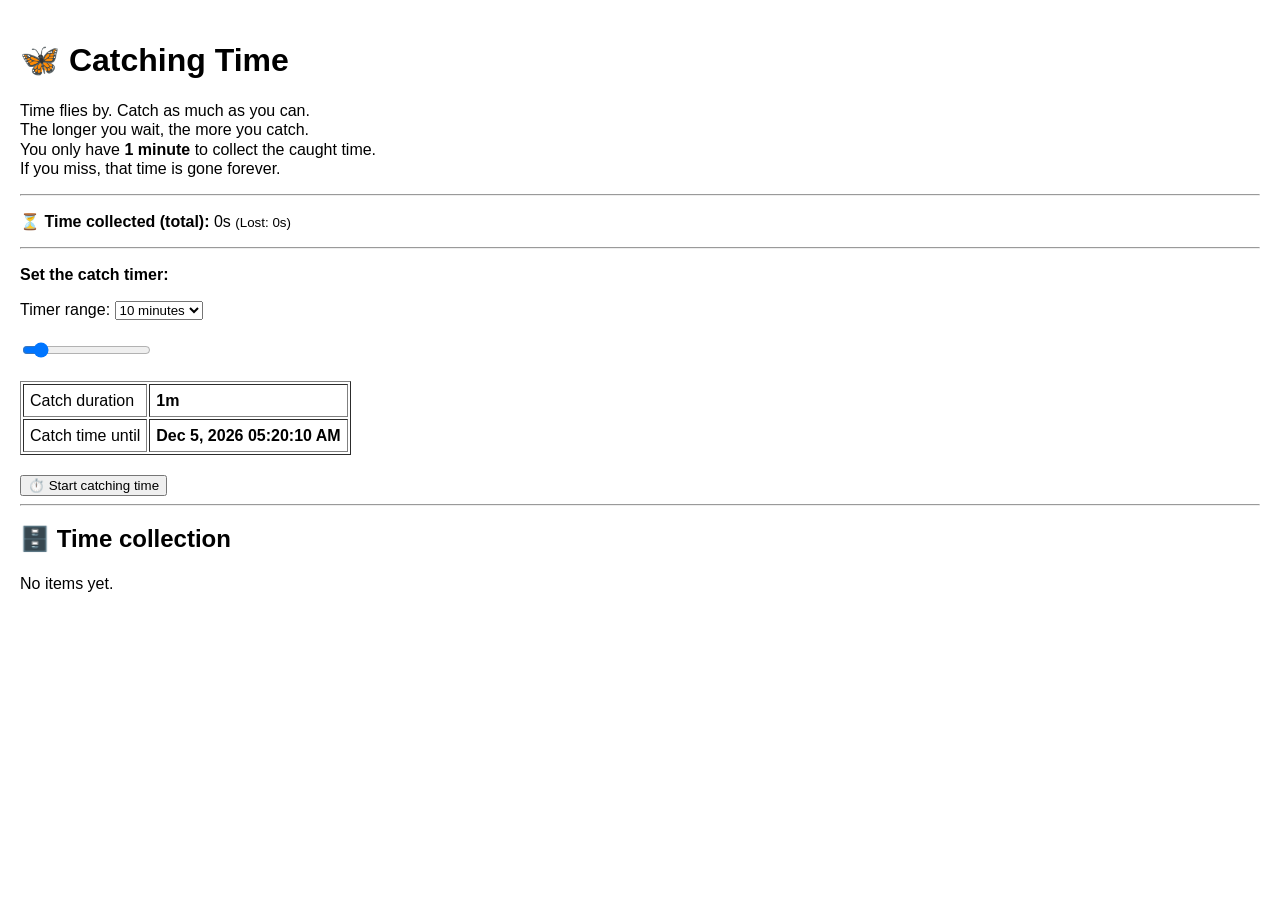
<file: index.html>
<!DOCTYPE html>
<html>
<head>
  <meta name="viewport" content="width=device-width, initial-scale=1.0">
  <link rel="stylesheet" href="style.css">
</head>
<body>

<h1>🦋 Catching Time</h1>
<p>Time flies by. Catch as much as you can.<br/>
  The longer you wait, the more you catch.<br/>
  You only have <b>1 minute</b> to collect the caught time.<br/>
  If you miss, that time is gone forever.<br/>
<hr>

<p><b>⏳ Time collected (total):</b> <span id="caught-total">0s</span> <small>(Lost: <span id="lost-total">0s</span>)</small></p>

<hr>

<div id="catch-section">
  <p><b>Set the catch timer:</b></p>

  <label>Timer range:</label>
  <select id="range-select">
    <option value="600">10 minutes</option>
    <option value="3600">1 hour</option>
    <option value="21600">6 hours</option>
    <option value="43200">12 hours</option>
    <option value="86400">24 hours</option>
    <option value="604800">1 week</option>
    <option value="2592000">1 month</option>
    <option value="31536000">1 year</option>
    <option value="157680000">5 years</option>
    <option value="315360000">10 years</option>
  </select>

  <br><br>
  <input type="range" id="duration" min="1" max="600" step="1" value="60">
  <br><br>

  <table border="1" cellpadding="6">
    <tr>
      <td>Catch duration</td>
      <td><b><span id="lbl-duration">--</span></b></td>
    </tr>
    <tr>
      <td>Catch time until</td>
      <td><b><span id="lbl-endtime">--</span></b></td>
    </tr>
  </table>

  <br>
  <button id="start-catch-btn">⏱️ Start catching time</button>
</div>

<div id="catching-section" style="display:none">
  <p><b>⏱️ Catching time...</b></p>
  <p>Catch ends in: <b><span id="timer">--</span></b> (at <b><span id="open-time">--</span></b>)</p>
  <p>Time to catch: <b><span id="expected-time">--</span></b></p>
  <progress id="progress" value="0" max="100"></progress>
  <br><br>
  <button id="cancel-catch-btn">❌ Stop catching (lose already caught time)</button>
</div>

<div id="collect-section" style="display:none">
  <p>🧫 Collect the caught time!</p>
  <p>Caught time: <b><span id="captured-time">--</span></b></p>
  <p>⚠️ You have one minute — collect in: <b><span id="collect-timer">--</span></b></p>
  <progress id="collect-progress" value="60" max="60"></progress>
  <br><br>
  <button id="collect-btn">🫳 Collect time!</button>
</div>

<div id="name-section" style="display:none">
  <p>✅ Time collected!</p>
  <p>Caught time: <b><span id="name-caught-time">--</span></b></p>
  <p>Give this catch a name:</p>
  <input type="text" id="catch-name-input">
  <br><br>
  <button id="submit-name-btn">📦 Add to collection</button>
</div>

<div id="lost-section" style="display:none">
  <p>💨 The catch is lost.</p>
  <p><b>Time lost:</b> <span id="lost-time">--</span></p>
  <button id="reset-btn">🔄 Proceed</button>
</div>

<hr>
<div id="history-section">
  <h2>🗄️ Time collection</h2>
  <div id="history-list">
    <p>No items yet.</p>
  </div>
</div>

<script src="script.js"></script>

</body>
</html>
</file>
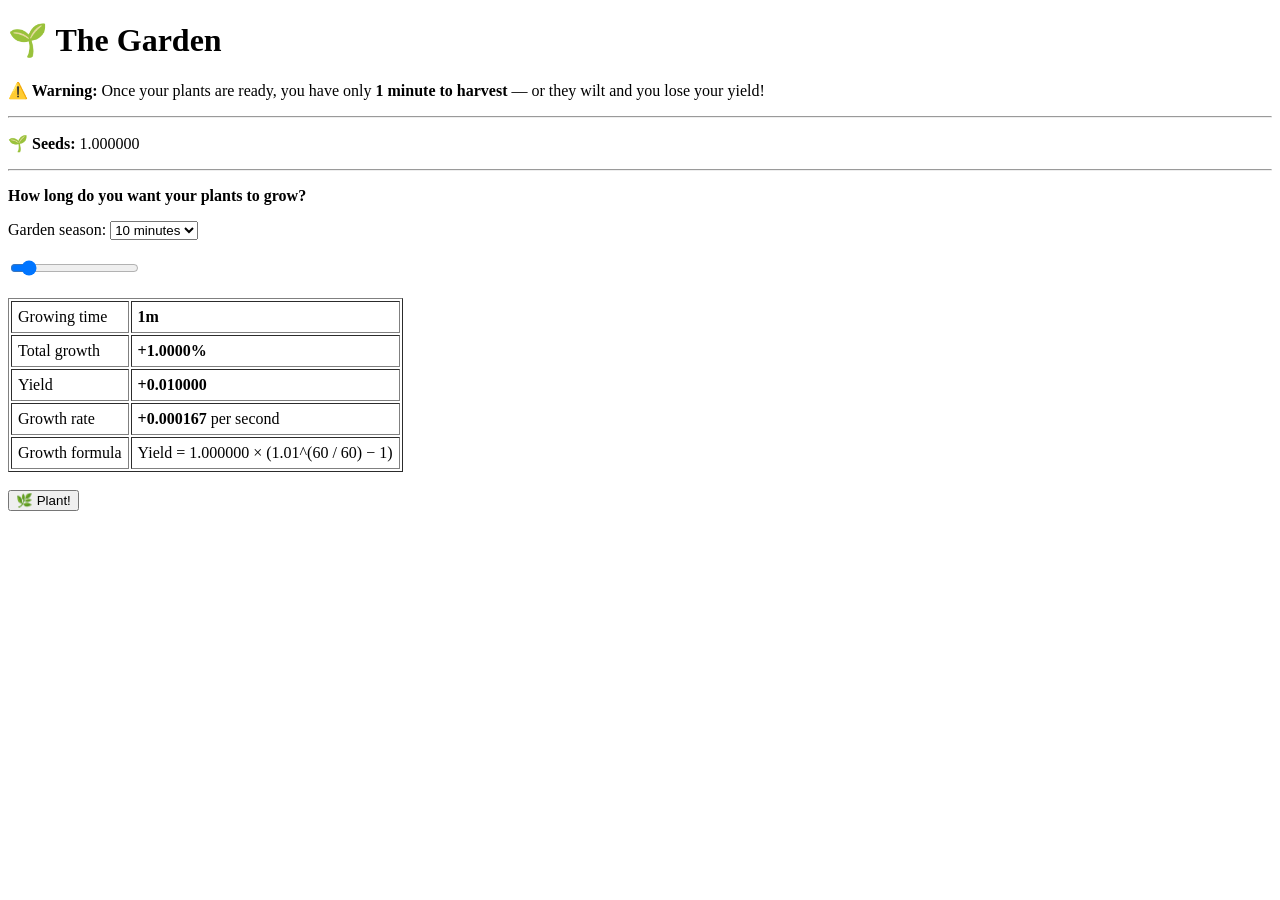
<file: journal/claude_260512/gardening_game.html>
<!DOCTYPE html>
<html>
<body>

<h1>🌱 The Garden</h1>
<p><b>⚠️ Warning:</b> Once your plants are ready, you have only <b>1 minute to harvest</b> — or they wilt and you lose your yield!</p>
<hr>

<p><b>🌱 Seeds:</b> <span id="money">1.0000</span></p>

<hr>

<div id="invest-section">
  <p><b>How long do you want your plants to grow?</b></p>

  <label>Garden season:</label>
  <select id="range-select" onchange="updateRange()">
    <option value="600">10 minutes</option>
    <option value="3600">1 hour</option>
    <option value="43200">12 hours</option>
    <option value="86400">24 hours</option>
    <option value="604800">1 week</option>
    <option value="2592000">1 month</option>
    <option value="31536000">1 year</option>
    <option value="157680000">5 years</option>
    <option value="315360000">10 years</option>
  </select>

  <br><br>
  <input type="range" id="duration" min="1" max="600" step="1" value="60" oninput="updateSliderLabel()">
  <br><br>

  <table border="1" cellpadding="6">
    <tr>
      <td>Growing time</td>
      <td><b><span id="lbl-duration">--</span></b></td>
    </tr>
    <tr>
      <td>Total growth</td>
      <td><b>+<span id="lbl-pct">--</span>%</b></td>
    </tr>
    <tr>
      <td>Yield</td>
      <td><b>+<span id="lbl-profit">--</span></b></td>
    </tr>
    <tr>
      <td>Growth rate</td>
      <td><b>+<span id="lbl-persec">--</span></b> per second</td>
    </tr>
    <tr>
      <td>Growth formula</td>
      <td>Yield = <span id="lbl-principal">--</span> × (1.01^(<span id="lbl-t">--</span> / 60) − 1)</td>
    </tr>
  </table>

  <br>
  <button onclick="invest()">🌿 Plant!</button>
</div>

<div id="investing-section" style="display:none">
  <p><b>🌿 Your garden is growing...</b></p>
  <p>Time until harvest: <b><span id="timer">--</span></b></p>
  <p>Expected yield: <b>+<span id="expected-profit">--</span></b></p>
  <progress id="progress" value="0" max="100"></progress>
</div>

<div id="collect-section" style="display:none">
  <p>🌻 Your plants are ready to harvest!</p>
  <p>Yield: <b>+<span id="earned-profit">--</span></b> | New seed count: <b><span id="new-balance">--</span></b></p>
  <p>⚠️ Harvest within: <b><span id="collect-timer">--</span></b> or your plants will wilt!</p>
  <progress id="collect-progress" value="60" max="60"></progress>
  <br><br>
  <button onclick="collect()">🌾 Harvest!</button>
</div>

<div id="lost-section" style="display:none">
  <p>🍂 Your harvest wilted before you could pick it. Only your original seeds remain: <b><span id="kept-balance">--</span></b>.</p>
  <button onclick="reset()">🌱 Plant again</button>
</div>

<script>
  let money = 1;
  let investedAmount = 0;
  let lastSeconds = 60;
  let timerInterval = null;
  let collectInterval = null;

  const TIERS = [
    { threshold: 1e63,  name: "Vigintillion" },
    { threshold: 1e60,  name: "Novemdecillion" },
    { threshold: 1e57,  name: "Octodecillion" },
    { threshold: 1e54,  name: "Septendecillion" },
    { threshold: 1e51,  name: "Sexdecillion" },
    { threshold: 1e48,  name: "Quindecillion" },
    { threshold: 1e45,  name: "Quattuordecillion" },
    { threshold: 1e42,  name: "Tredecillion" },
    { threshold: 1e39,  name: "Duodecillion" },
    { threshold: 1e36,  name: "Undecillion" },
    { threshold: 1e33,  name: "Decillion" },
    { threshold: 1e30,  name: "Nonillion" },
    { threshold: 1e27,  name: "Octillion" },
    { threshold: 1e24,  name: "Septillion" },
    { threshold: 1e21,  name: "Sextillion" },
    { threshold: 1e18,  name: "Quintillion" },
    { threshold: 1e15,  name: "Quadrillion" },
    { threshold: 1e12,  name: "Trillion" },
    { threshold: 1e9,   name: "Billion" },
    { threshold: 1e6,   name: "Million" },
    { threshold: 1e3,   name: "Thousand" },
  ];

  function formatNum(n) {
    if (n === null || n === undefined || isNaN(n)) return "--";
    for (const tier of TIERS) {
      if (Math.abs(n) >= tier.threshold) {
        return (n / tier.threshold).toFixed(4) + " " + tier.name;
      }
    }
    return n.toFixed(6);
  }

  function updateRange() {
    const maxSec = parseInt(document.getElementById("range-select").value);
    const slider = document.getElementById("duration");
    slider.max = maxSec;
    slider.step = Math.max(1, Math.floor(maxSec / 1000));
    slider.value = Math.floor(maxSec / 2);
    updateSliderLabel();
  }

  function updateSliderLabel() {
    const seconds = parseInt(document.getElementById("duration").value);
    const principal = money;
    const multiplier = Math.pow(1.01, seconds / 60);
    const growthFactor = multiplier - 1;
    const profit = principal * growthFactor;
    const profitPerSecond = profit / seconds;

    document.getElementById("lbl-duration").textContent = formatDuration(seconds);
    document.getElementById("lbl-pct").textContent = (growthFactor * 100).toFixed(4);
    document.getElementById("lbl-profit").textContent = formatNum(profit);
    document.getElementById("lbl-persec").textContent = formatNum(profitPerSecond);
    document.getElementById("lbl-principal").textContent = formatNum(principal);
    document.getElementById("lbl-t").textContent = seconds;
    document.getElementById("money").textContent = formatNum(money);
  }

  function invest() {
    lastSeconds = parseInt(document.getElementById("duration").value);
    const seconds = lastSeconds;
    const currentMoney = money;
    investedAmount = currentMoney;
    const multiplier = Math.pow(1.01, seconds / 60);
    const profit = currentMoney * (multiplier - 1);
    const newBal = currentMoney * multiplier;

    document.getElementById("invest-section").style.display = "none";
    document.getElementById("investing-section").style.display = "block";
    document.getElementById("expected-profit").textContent = formatNum(profit);

    let elapsed = 0;
    document.getElementById("timer").textContent = formatDuration(seconds);
    document.getElementById("progress").max = seconds;
    document.getElementById("progress").value = 0;

    timerInterval = setInterval(function() {
      elapsed++;
      const remaining = seconds - elapsed;
      document.getElementById("timer").textContent = formatDuration(remaining);
      document.getElementById("progress").value = elapsed;

      if (elapsed >= seconds) {
        clearInterval(timerInterval);
        document.getElementById("investing-section").style.display = "none";
        document.getElementById("collect-section").style.display = "block";
        document.getElementById("earned-profit").textContent = formatNum(profit);
        document.getElementById("new-balance").textContent = formatNum(newBal);
        startCollectCountdown(newBal);
      }
    }, 1000);
  }

  function startCollectCountdown(newBalance) {
    let remaining = 60;
    document.getElementById("collect-timer").textContent = remaining + "s";
    document.getElementById("collect-progress").value = remaining;

    collectInterval = setInterval(function() {
      remaining--;
      document.getElementById("collect-timer").textContent = remaining + "s";
      document.getElementById("collect-progress").value = remaining;

      if (remaining <= 0) {
        clearInterval(collectInterval);
        money = investedAmount;
        document.getElementById("money").textContent = formatNum(money);
        document.getElementById("kept-balance").textContent = formatNum(money);
        document.getElementById("collect-section").style.display = "none";
        document.getElementById("lost-section").style.display = "block";
      }
    }, 1000);
  }

  function collect() {
    clearInterval(collectInterval);
    money = investedAmount * Math.pow(1.01, lastSeconds / 60);
    document.getElementById("money").textContent = formatNum(money);
    document.getElementById("collect-section").style.display = "none";
    document.getElementById("invest-section").style.display = "block";
    updateSliderLabel();
  }

  function reset() {
    document.getElementById("lost-section").style.display = "none";
    document.getElementById("invest-section").style.display = "block";
    updateSliderLabel();
  }

  function formatDuration(totalSeconds) {
    if (totalSeconds < 60) return totalSeconds + "s";
    const years = Math.floor(totalSeconds / 31536000);
    const months = Math.floor((totalSeconds % 31536000) / 2592000);
    const weeks = Math.floor((totalSeconds % 2592000) / 604800);
    const days = Math.floor((totalSeconds % 604800) / 86400);
    const hours = Math.floor((totalSeconds % 86400) / 3600);
    const minutes = Math.floor((totalSeconds % 3600) / 60);
    const seconds = totalSeconds % 60;

    let parts = [];
    if (years > 0) parts.push(years + "y");
    if (months > 0) parts.push(months + "mo");
    if (weeks > 0) parts.push(weeks + "w");
    if (days > 0) parts.push(days + "d");
    if (hours > 0) parts.push(hours + "h");
    if (minutes > 0) parts.push(minutes + "m");
    if (seconds > 0 && years === 0 && months === 0) parts.push(seconds + "s");
    return parts.join(" ");
  }

  updateSliderLabel();
</script>

</body>
</html>
</file>
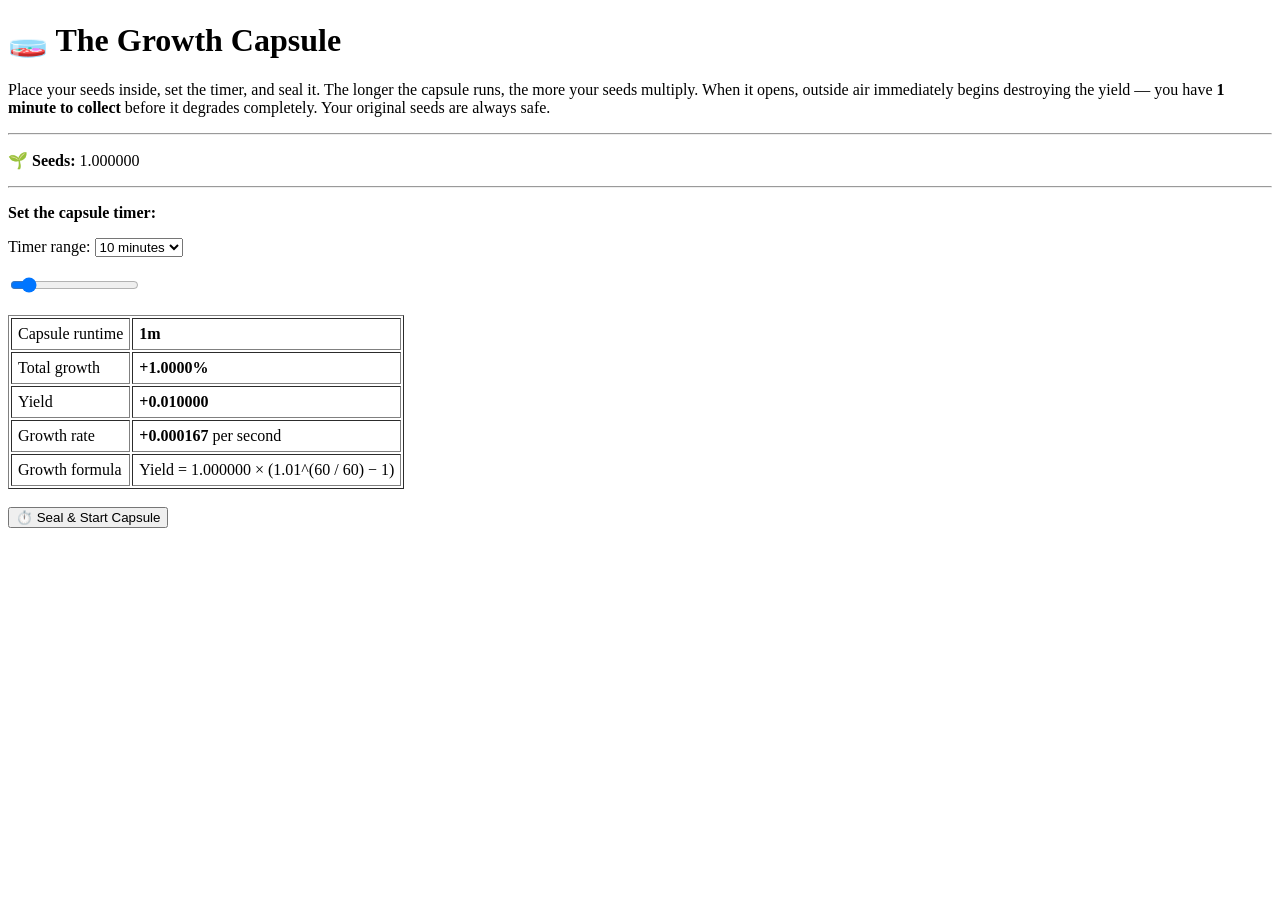
<file: journal/claude_260512/growth_capsule_game.html>
<!DOCTYPE html>
<html>
<body>

<h1>🧫 The Growth Capsule</h1>
<p>Place your seeds inside, set the timer, and seal it. The longer the capsule runs, the more your seeds multiply. When it opens, outside air immediately begins destroying the yield — you have <b>1 minute to collect</b> before it degrades completely. Your original seeds are always safe.</p>
<hr>

<p><b>🌱 Seeds:</b> <span id="money">1.0000</span></p>

<hr>

<div id="invest-section">
  <p><b>Set the capsule timer:</b></p>

  <label>Timer range:</label>
  <select id="range-select" onchange="updateRange()">
    <option value="600">10 minutes</option>
    <option value="3600">1 hour</option>
    <option value="43200">12 hours</option>
    <option value="86400">24 hours</option>
    <option value="604800">1 week</option>
    <option value="2592000">1 month</option>
    <option value="31536000">1 year</option>
    <option value="157680000">5 years</option>
    <option value="315360000">10 years</option>
  </select>

  <br><br>
  <input type="range" id="duration" min="1" max="600" step="1" value="60" oninput="updateSliderLabel()">
  <br><br>

  <table border="1" cellpadding="6">
    <tr>
      <td>Capsule runtime</td>
      <td><b><span id="lbl-duration">--</span></b></td>
    </tr>
    <tr>
      <td>Total growth</td>
      <td><b>+<span id="lbl-pct">--</span>%</b></td>
    </tr>
    <tr>
      <td>Yield</td>
      <td><b>+<span id="lbl-profit">--</span></b></td>
    </tr>
    <tr>
      <td>Growth rate</td>
      <td><b>+<span id="lbl-persec">--</span></b> per second</td>
    </tr>
    <tr>
      <td>Growth formula</td>
      <td>Yield = <span id="lbl-principal">--</span> × (1.01^(<span id="lbl-t">--</span> / 60) − 1)</td>
    </tr>
  </table>

  <br>
  <button onclick="invest()">⏱️ Seal & Start Capsule</button>
</div>

<div id="investing-section" style="display:none">
  <p><b>🫧 Growth Capsule is running...</b></p>
  <p>Capsule opens in: <b><span id="timer">--</span></b> (at <b><span id="open-time">--</span></b>)</p>
  <p>Expected yield: <b>+<span id="expected-profit">--</span></b></p>
  <progress id="progress" value="0" max="100"></progress>
</div>

<div id="collect-section" style="display:none">
  <p>🧫 The Growth Capsule has opened!</p>
  <p>Yield: <b>+<span id="earned-profit">--</span></b> | New seed count: <b><span id="new-balance">--</span></b></p>
  <p>⚠️ Outside air is degrading the yield — collect in: <b><span id="collect-timer">--</span></b></p>
  <progress id="collect-progress" value="60" max="60"></progress>
  <br><br>
  <button onclick="collect()">🫳 Collect yield!</button>
</div>

<div id="lost-section" style="display:none">
  <p>💨 The yield has degraded completely. Your original seeds are safe: <b><span id="kept-balance">--</span></b>.</p>
  <button onclick="reset()">🔄 Load capsule again</button>
</div>

<script>
  let money = 1;
  let investedAmount = 0;
  let lastSeconds = 60;
  let timerInterval = null;
  let collectInterval = null;

  const TIERS = [
    { threshold: 1e63,  name: "Vigintillion" },
    { threshold: 1e60,  name: "Novemdecillion" },
    { threshold: 1e57,  name: "Octodecillion" },
    { threshold: 1e54,  name: "Septendecillion" },
    { threshold: 1e51,  name: "Sexdecillion" },
    { threshold: 1e48,  name: "Quindecillion" },
    { threshold: 1e45,  name: "Quattuordecillion" },
    { threshold: 1e42,  name: "Tredecillion" },
    { threshold: 1e39,  name: "Duodecillion" },
    { threshold: 1e36,  name: "Undecillion" },
    { threshold: 1e33,  name: "Decillion" },
    { threshold: 1e30,  name: "Nonillion" },
    { threshold: 1e27,  name: "Octillion" },
    { threshold: 1e24,  name: "Septillion" },
    { threshold: 1e21,  name: "Sextillion" },
    { threshold: 1e18,  name: "Quintillion" },
    { threshold: 1e15,  name: "Quadrillion" },
    { threshold: 1e12,  name: "Trillion" },
    { threshold: 1e9,   name: "Billion" },
    { threshold: 1e6,   name: "Million" },
    { threshold: 1e3,   name: "Thousand" },
  ];

  function formatNum(n) {
    if (n === null || n === undefined || isNaN(n)) return "--";
    for (const tier of TIERS) {
      if (Math.abs(n) >= tier.threshold) {
        return (n / tier.threshold).toFixed(4) + " " + tier.name;
      }
    }
    return n.toFixed(6);
  }

  function formatClockTime(date) {
    const h = date.getHours().toString().padStart(2, "0");
    const m = date.getMinutes().toString().padStart(2, "0");
    const s = date.getSeconds().toString().padStart(2, "0");
    return h + ":" + m + ":" + s;
  }

  function updateRange() {
    const maxSec = parseInt(document.getElementById("range-select").value);
    const slider = document.getElementById("duration");
    slider.max = maxSec;
    slider.step = Math.max(1, Math.floor(maxSec / 1000));
    slider.value = Math.floor(maxSec / 2);
    updateSliderLabel();
  }

  function updateSliderLabel() {
    const seconds = parseInt(document.getElementById("duration").value);
    const principal = money;
    const multiplier = Math.pow(1.01, seconds / 60);
    const growthFactor = multiplier - 1;
    const profit = principal * growthFactor;
    const profitPerSecond = profit / seconds;

    document.getElementById("lbl-duration").textContent = formatDuration(seconds);
    document.getElementById("lbl-pct").textContent = (growthFactor * 100).toFixed(4);
    document.getElementById("lbl-profit").textContent = formatNum(profit);
    document.getElementById("lbl-persec").textContent = formatNum(profitPerSecond);
    document.getElementById("lbl-principal").textContent = formatNum(principal);
    document.getElementById("lbl-t").textContent = seconds;
    document.getElementById("money").textContent = formatNum(money);
  }

  function invest() {
    lastSeconds = parseInt(document.getElementById("duration").value);
    const seconds = lastSeconds;
    const currentMoney = money;
    investedAmount = currentMoney;
    const multiplier = Math.pow(1.01, seconds / 60);
    const profit = currentMoney * (multiplier - 1);
    const newBal = currentMoney * multiplier;

    const openTime = new Date(Date.now() + seconds * 1000);
    document.getElementById("open-time").textContent = formatClockTime(openTime);

    document.getElementById("invest-section").style.display = "none";
    document.getElementById("investing-section").style.display = "block";
    document.getElementById("expected-profit").textContent = formatNum(profit);

    let elapsed = 0;
    document.getElementById("timer").textContent = formatDuration(seconds);
    document.getElementById("progress").max = seconds;
    document.getElementById("progress").value = 0;

    timerInterval = setInterval(function() {
      elapsed++;
      const remaining = seconds - elapsed;
      document.getElementById("timer").textContent = formatDuration(remaining);
      document.getElementById("progress").value = elapsed;

      if (elapsed >= seconds) {
        clearInterval(timerInterval);
        document.getElementById("investing-section").style.display = "none";
        document.getElementById("collect-section").style.display = "block";
        document.getElementById("earned-profit").textContent = formatNum(profit);
        document.getElementById("new-balance").textContent = formatNum(newBal);
        startCollectCountdown(newBal);
      }
    }, 1000);
  }

  function startCollectCountdown(newBalance) {
    let remaining = 60;
    document.getElementById("collect-timer").textContent = remaining + "s";
    document.getElementById("collect-progress").value = remaining;

    collectInterval = setInterval(function() {
      remaining--;
      document.getElementById("collect-timer").textContent = remaining + "s";
      document.getElementById("collect-progress").value = remaining;

      if (remaining <= 0) {
        clearInterval(collectInterval);
        money = investedAmount;
        document.getElementById("money").textContent = formatNum(money);
        document.getElementById("kept-balance").textContent = formatNum(money);
        document.getElementById("collect-section").style.display = "none";
        document.getElementById("lost-section").style.display = "block";
      }
    }, 1000);
  }

  function collect() {
    clearInterval(collectInterval);
    money = investedAmount * Math.pow(1.01, lastSeconds / 60);
    document.getElementById("money").textContent = formatNum(money);
    document.getElementById("collect-section").style.display = "none";
    document.getElementById("invest-section").style.display = "block";
    updateSliderLabel();
  }

  function reset() {
    document.getElementById("lost-section").style.display = "none";
    document.getElementById("invest-section").style.display = "block";
    updateSliderLabel();
  }

  function formatDuration(totalSeconds) {
    if (totalSeconds < 60) return totalSeconds + "s";
    const years = Math.floor(totalSeconds / 31536000);
    const months = Math.floor((totalSeconds % 31536000) / 2592000);
    const weeks = Math.floor((totalSeconds % 2592000) / 604800);
    const days = Math.floor((totalSeconds % 604800) / 86400);
    const hours = Math.floor((totalSeconds % 86400) / 3600);
    const minutes = Math.floor((totalSeconds % 3600) / 60);
    const seconds = totalSeconds % 60;

    let parts = [];
    if (years > 0) parts.push(years + "y");
    if (months > 0) parts.push(months + "mo");
    if (weeks > 0) parts.push(weeks + "w");
    if (days > 0) parts.push(days + "d");
    if (hours > 0) parts.push(hours + "h");
    if (minutes > 0) parts.push(minutes + "m");
    if (seconds > 0 && years === 0 && months === 0) parts.push(seconds + "s");
    return parts.join(" ");
  }

  updateSliderLabel();
</script>

</body>
</html>
</file>
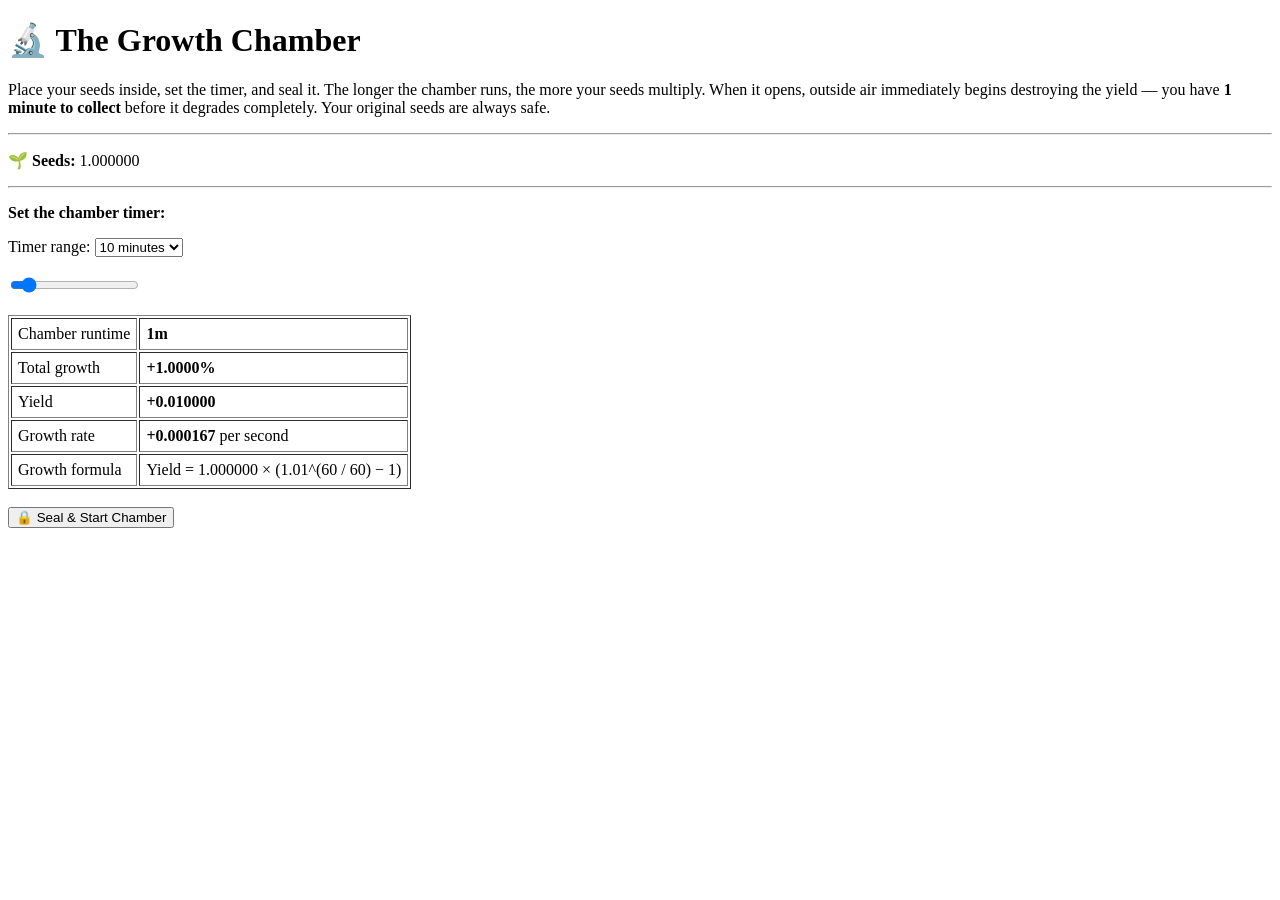
<file: journal/claude_260512/growth_chamber_game.html>
<!DOCTYPE html>
<html>
<body>

<h1>🔬 The Growth Chamber</h1>
<p>Place your seeds inside, set the timer, and seal it. The longer the chamber runs, the more your seeds multiply. When it opens, outside air immediately begins destroying the yield — you have <b>1 minute to collect</b> before it degrades completely. Your original seeds are always safe.</p>
<hr>

<p><b>🌱 Seeds:</b> <span id="money">1.0000</span></p>

<hr>

<div id="invest-section">
  <p><b>Set the chamber timer:</b></p>

  <label>Timer range:</label>
  <select id="range-select" onchange="updateRange()">
    <option value="600">10 minutes</option>
    <option value="3600">1 hour</option>
    <option value="43200">12 hours</option>
    <option value="86400">24 hours</option>
    <option value="604800">1 week</option>
    <option value="2592000">1 month</option>
    <option value="31536000">1 year</option>
    <option value="157680000">5 years</option>
    <option value="315360000">10 years</option>
  </select>

  <br><br>
  <input type="range" id="duration" min="1" max="600" step="1" value="60" oninput="updateSliderLabel()">
  <br><br>

  <table border="1" cellpadding="6">
    <tr>
      <td>Chamber runtime</td>
      <td><b><span id="lbl-duration">--</span></b></td>
    </tr>
    <tr>
      <td>Total growth</td>
      <td><b>+<span id="lbl-pct">--</span>%</b></td>
    </tr>
    <tr>
      <td>Yield</td>
      <td><b>+<span id="lbl-profit">--</span></b></td>
    </tr>
    <tr>
      <td>Growth rate</td>
      <td><b>+<span id="lbl-persec">--</span></b> per second</td>
    </tr>
    <tr>
      <td>Growth formula</td>
      <td>Yield = <span id="lbl-principal">--</span> × (1.01^(<span id="lbl-t">--</span> / 60) − 1)</td>
    </tr>
  </table>

  <br>
  <button onclick="invest()">🔒 Seal & Start Chamber</button>
</div>

<div id="investing-section" style="display:none">
  <p><b>⚗️ Growth Chamber is running...</b></p>
  <p>Chamber opens in: <b><span id="timer">--</span></b></p>
  <p>Expected yield: <b>+<span id="expected-profit">--</span></b></p>
  <progress id="progress" value="0" max="100"></progress>
</div>

<div id="collect-section" style="display:none">
  <p>🔓 The Growth Chamber has opened!</p>
  <p>Yield: <b>+<span id="earned-profit">--</span></b> | New seed count: <b><span id="new-balance">--</span></b></p>
  <p>⚠️ Outside air is degrading the yield — collect in: <b><span id="collect-timer">--</span></b></p>
  <progress id="collect-progress" value="60" max="60"></progress>
  <br><br>
  <button onclick="collect()">🌱 Collect yield!</button>
</div>

<div id="lost-section" style="display:none">
  <p>💨 The yield has degraded completely. Your original seeds are safe: <b><span id="kept-balance">--</span></b>.</p>
  <button onclick="reset()">🔒 Load chamber again</button>
</div>

<script>
  let money = 1;
  let investedAmount = 0;
  let lastSeconds = 60;
  let timerInterval = null;
  let collectInterval = null;

  const TIERS = [
    { threshold: 1e63,  name: "Vigintillion" },
    { threshold: 1e60,  name: "Novemdecillion" },
    { threshold: 1e57,  name: "Octodecillion" },
    { threshold: 1e54,  name: "Septendecillion" },
    { threshold: 1e51,  name: "Sexdecillion" },
    { threshold: 1e48,  name: "Quindecillion" },
    { threshold: 1e45,  name: "Quattuordecillion" },
    { threshold: 1e42,  name: "Tredecillion" },
    { threshold: 1e39,  name: "Duodecillion" },
    { threshold: 1e36,  name: "Undecillion" },
    { threshold: 1e33,  name: "Decillion" },
    { threshold: 1e30,  name: "Nonillion" },
    { threshold: 1e27,  name: "Octillion" },
    { threshold: 1e24,  name: "Septillion" },
    { threshold: 1e21,  name: "Sextillion" },
    { threshold: 1e18,  name: "Quintillion" },
    { threshold: 1e15,  name: "Quadrillion" },
    { threshold: 1e12,  name: "Trillion" },
    { threshold: 1e9,   name: "Billion" },
    { threshold: 1e6,   name: "Million" },
    { threshold: 1e3,   name: "Thousand" },
  ];

  function formatNum(n) {
    if (n === null || n === undefined || isNaN(n)) return "--";
    for (const tier of TIERS) {
      if (Math.abs(n) >= tier.threshold) {
        return (n / tier.threshold).toFixed(4) + " " + tier.name;
      }
    }
    return n.toFixed(6);
  }

  function updateRange() {
    const maxSec = parseInt(document.getElementById("range-select").value);
    const slider = document.getElementById("duration");
    slider.max = maxSec;
    slider.step = Math.max(1, Math.floor(maxSec / 1000));
    slider.value = Math.floor(maxSec / 2);
    updateSliderLabel();
  }

  function updateSliderLabel() {
    const seconds = parseInt(document.getElementById("duration").value);
    const principal = money;
    const multiplier = Math.pow(1.01, seconds / 60);
    const growthFactor = multiplier - 1;
    const profit = principal * growthFactor;
    const profitPerSecond = profit / seconds;

    document.getElementById("lbl-duration").textContent = formatDuration(seconds);
    document.getElementById("lbl-pct").textContent = (growthFactor * 100).toFixed(4);
    document.getElementById("lbl-profit").textContent = formatNum(profit);
    document.getElementById("lbl-persec").textContent = formatNum(profitPerSecond);
    document.getElementById("lbl-principal").textContent = formatNum(principal);
    document.getElementById("lbl-t").textContent = seconds;
    document.getElementById("money").textContent = formatNum(money);
  }

  function invest() {
    lastSeconds = parseInt(document.getElementById("duration").value);
    const seconds = lastSeconds;
    const currentMoney = money;
    investedAmount = currentMoney;
    const multiplier = Math.pow(1.01, seconds / 60);
    const profit = currentMoney * (multiplier - 1);
    const newBal = currentMoney * multiplier;

    document.getElementById("invest-section").style.display = "none";
    document.getElementById("investing-section").style.display = "block";
    document.getElementById("expected-profit").textContent = formatNum(profit);

    let elapsed = 0;
    document.getElementById("timer").textContent = formatDuration(seconds);
    document.getElementById("progress").max = seconds;
    document.getElementById("progress").value = 0;

    timerInterval = setInterval(function() {
      elapsed++;
      const remaining = seconds - elapsed;
      document.getElementById("timer").textContent = formatDuration(remaining);
      document.getElementById("progress").value = elapsed;

      if (elapsed >= seconds) {
        clearInterval(timerInterval);
        document.getElementById("investing-section").style.display = "none";
        document.getElementById("collect-section").style.display = "block";
        document.getElementById("earned-profit").textContent = formatNum(profit);
        document.getElementById("new-balance").textContent = formatNum(newBal);
        startCollectCountdown(newBal);
      }
    }, 1000);
  }

  function startCollectCountdown(newBalance) {
    let remaining = 60;
    document.getElementById("collect-timer").textContent = remaining + "s";
    document.getElementById("collect-progress").value = remaining;

    collectInterval = setInterval(function() {
      remaining--;
      document.getElementById("collect-timer").textContent = remaining + "s";
      document.getElementById("collect-progress").value = remaining;

      if (remaining <= 0) {
        clearInterval(collectInterval);
        money = investedAmount;
        document.getElementById("money").textContent = formatNum(money);
        document.getElementById("kept-balance").textContent = formatNum(money);
        document.getElementById("collect-section").style.display = "none";
        document.getElementById("lost-section").style.display = "block";
      }
    }, 1000);
  }

  function collect() {
    clearInterval(collectInterval);
    money = investedAmount * Math.pow(1.01, lastSeconds / 60);
    document.getElementById("money").textContent = formatNum(money);
    document.getElementById("collect-section").style.display = "none";
    document.getElementById("invest-section").style.display = "block";
    updateSliderLabel();
  }

  function reset() {
    document.getElementById("lost-section").style.display = "none";
    document.getElementById("invest-section").style.display = "block";
    updateSliderLabel();
  }

  function formatDuration(totalSeconds) {
    if (totalSeconds < 60) return totalSeconds + "s";
    const years = Math.floor(totalSeconds / 31536000);
    const months = Math.floor((totalSeconds % 31536000) / 2592000);
    const weeks = Math.floor((totalSeconds % 2592000) / 604800);
    const days = Math.floor((totalSeconds % 604800) / 86400);
    const hours = Math.floor((totalSeconds % 86400) / 3600);
    const minutes = Math.floor((totalSeconds % 3600) / 60);
    const seconds = totalSeconds % 60;

    let parts = [];
    if (years > 0) parts.push(years + "y");
    if (months > 0) parts.push(months + "mo");
    if (weeks > 0) parts.push(weeks + "w");
    if (days > 0) parts.push(days + "d");
    if (hours > 0) parts.push(hours + "h");
    if (minutes > 0) parts.push(minutes + "m");
    if (seconds > 0 && years === 0 && months === 0) parts.push(seconds + "s");
    return parts.join(" ");
  }

  updateSliderLabel();
</script>

</body>
</html>
</file>
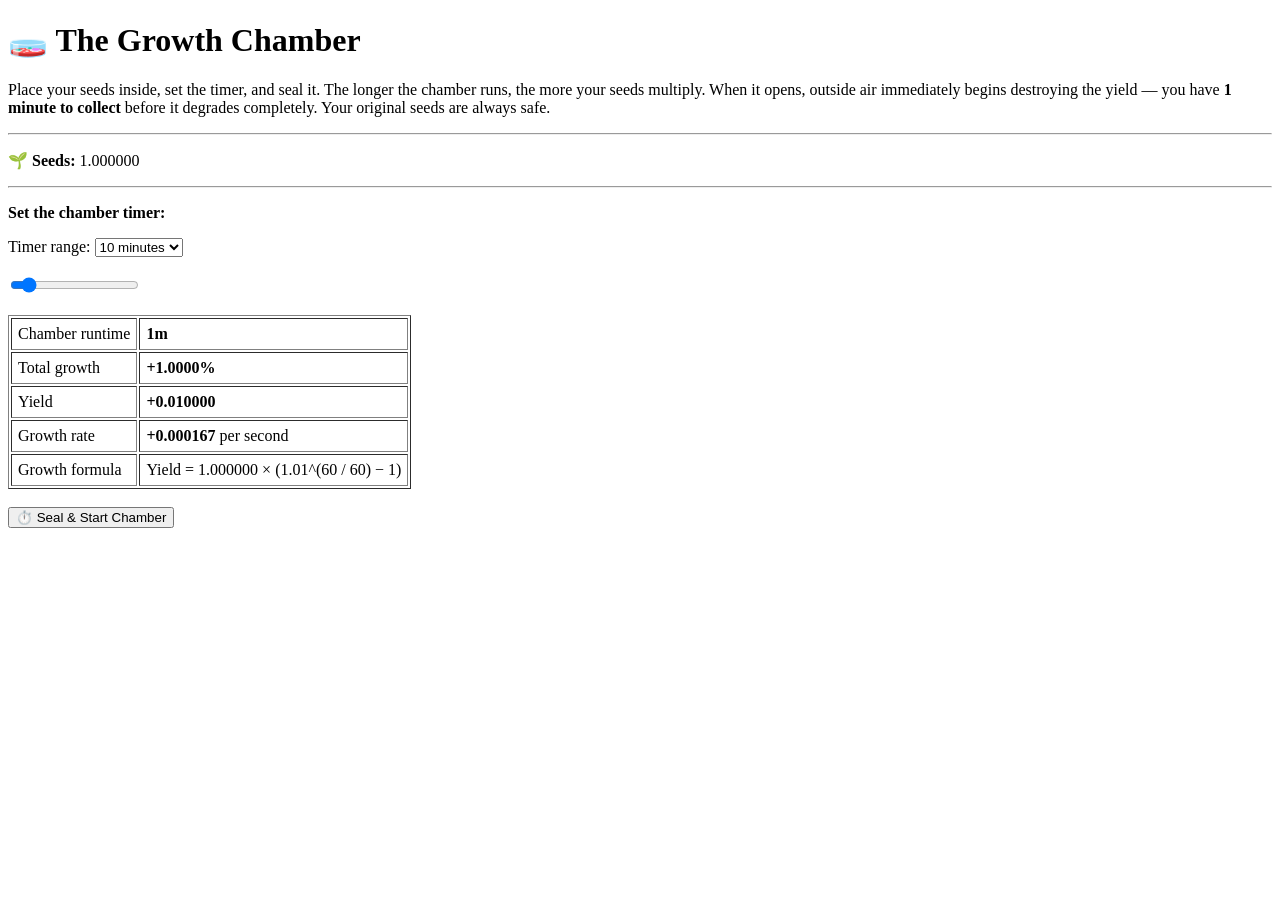
<file: journal/claude_260512/growth_chamber_game_v2.html>
<!DOCTYPE html>
<html>
<body>

<h1>🧫 The Growth Chamber</h1>
<p>Place your seeds inside, set the timer, and seal it. The longer the chamber runs, the more your seeds multiply. When it opens, outside air immediately begins destroying the yield — you have <b>1 minute to collect</b> before it degrades completely. Your original seeds are always safe.</p>
<hr>

<p><b>🌱 Seeds:</b> <span id="money">1.0000</span></p>

<hr>

<div id="invest-section">
  <p><b>Set the chamber timer:</b></p>

  <label>Timer range:</label>
  <select id="range-select" onchange="updateRange()">
    <option value="600">10 minutes</option>
    <option value="3600">1 hour</option>
    <option value="43200">12 hours</option>
    <option value="86400">24 hours</option>
    <option value="604800">1 week</option>
    <option value="2592000">1 month</option>
    <option value="31536000">1 year</option>
    <option value="157680000">5 years</option>
    <option value="315360000">10 years</option>
  </select>

  <br><br>
  <input type="range" id="duration" min="1" max="600" step="1" value="60" oninput="updateSliderLabel()">
  <br><br>

  <table border="1" cellpadding="6">
    <tr>
      <td>Chamber runtime</td>
      <td><b><span id="lbl-duration">--</span></b></td>
    </tr>
    <tr>
      <td>Total growth</td>
      <td><b>+<span id="lbl-pct">--</span>%</b></td>
    </tr>
    <tr>
      <td>Yield</td>
      <td><b>+<span id="lbl-profit">--</span></b></td>
    </tr>
    <tr>
      <td>Growth rate</td>
      <td><b>+<span id="lbl-persec">--</span></b> per second</td>
    </tr>
    <tr>
      <td>Growth formula</td>
      <td>Yield = <span id="lbl-principal">--</span> × (1.01^(<span id="lbl-t">--</span> / 60) − 1)</td>
    </tr>
  </table>

  <br>
  <button onclick="invest()">⏱️ Seal & Start Chamber</button>
</div>

<div id="investing-section" style="display:none">
  <p><b>🫧 Growth Chamber is running...</b></p>
  <p>Chamber opens in: <b><span id="timer">--</span></b> (at <b><span id="open-time">--</span></b>)</p>
  <p>Expected yield: <b>+<span id="expected-profit">--</span></b></p>
  <progress id="progress" value="0" max="100"></progress>
</div>

<div id="collect-section" style="display:none">
  <p>🧫 The Growth Chamber has opened!</p>
  <p>Yield: <b>+<span id="earned-profit">--</span></b> | New seed count: <b><span id="new-balance">--</span></b></p>
  <p>⚠️ Outside air is degrading the yield — collect in: <b><span id="collect-timer">--</span></b></p>
  <progress id="collect-progress" value="60" max="60"></progress>
  <br><br>
  <button onclick="collect()">🫳 Collect yield!</button>
</div>

<div id="lost-section" style="display:none">
  <p>💨 The yield has degraded completely. Your original seeds are safe: <b><span id="kept-balance">--</span></b>.</p>
  <button onclick="reset()">🔄 Load chamber again</button>
</div>

<script>
  let money = 1;
  let investedAmount = 0;
  let lastSeconds = 60;
  let timerInterval = null;
  let collectInterval = null;

  const TIERS = [
    { threshold: 1e63,  name: "Vigintillion" },
    { threshold: 1e60,  name: "Novemdecillion" },
    { threshold: 1e57,  name: "Octodecillion" },
    { threshold: 1e54,  name: "Septendecillion" },
    { threshold: 1e51,  name: "Sexdecillion" },
    { threshold: 1e48,  name: "Quindecillion" },
    { threshold: 1e45,  name: "Quattuordecillion" },
    { threshold: 1e42,  name: "Tredecillion" },
    { threshold: 1e39,  name: "Duodecillion" },
    { threshold: 1e36,  name: "Undecillion" },
    { threshold: 1e33,  name: "Decillion" },
    { threshold: 1e30,  name: "Nonillion" },
    { threshold: 1e27,  name: "Octillion" },
    { threshold: 1e24,  name: "Septillion" },
    { threshold: 1e21,  name: "Sextillion" },
    { threshold: 1e18,  name: "Quintillion" },
    { threshold: 1e15,  name: "Quadrillion" },
    { threshold: 1e12,  name: "Trillion" },
    { threshold: 1e9,   name: "Billion" },
    { threshold: 1e6,   name: "Million" },
    { threshold: 1e3,   name: "Thousand" },
  ];

  function formatNum(n) {
    if (n === null || n === undefined || isNaN(n)) return "--";
    for (const tier of TIERS) {
      if (Math.abs(n) >= tier.threshold) {
        return (n / tier.threshold).toFixed(4) + " " + tier.name;
      }
    }
    return n.toFixed(6);
  }

  function formatClockTime(date) {
    const h = date.getHours().toString().padStart(2, "0");
    const m = date.getMinutes().toString().padStart(2, "0");
    const s = date.getSeconds().toString().padStart(2, "0");
    return h + ":" + m + ":" + s;
  }

  function updateRange() {
    const maxSec = parseInt(document.getElementById("range-select").value);
    const slider = document.getElementById("duration");
    slider.max = maxSec;
    slider.step = Math.max(1, Math.floor(maxSec / 1000));
    slider.value = Math.floor(maxSec / 2);
    updateSliderLabel();
  }

  function updateSliderLabel() {
    const seconds = parseInt(document.getElementById("duration").value);
    const principal = money;
    const multiplier = Math.pow(1.01, seconds / 60);
    const growthFactor = multiplier - 1;
    const profit = principal * growthFactor;
    const profitPerSecond = profit / seconds;

    document.getElementById("lbl-duration").textContent = formatDuration(seconds);
    document.getElementById("lbl-pct").textContent = (growthFactor * 100).toFixed(4);
    document.getElementById("lbl-profit").textContent = formatNum(profit);
    document.getElementById("lbl-persec").textContent = formatNum(profitPerSecond);
    document.getElementById("lbl-principal").textContent = formatNum(principal);
    document.getElementById("lbl-t").textContent = seconds;
    document.getElementById("money").textContent = formatNum(money);
  }

  function invest() {
    lastSeconds = parseInt(document.getElementById("duration").value);
    const seconds = lastSeconds;
    const currentMoney = money;
    investedAmount = currentMoney;
    const multiplier = Math.pow(1.01, seconds / 60);
    const profit = currentMoney * (multiplier - 1);
    const newBal = currentMoney * multiplier;

    const openTime = new Date(Date.now() + seconds * 1000);
    document.getElementById("open-time").textContent = formatClockTime(openTime);

    document.getElementById("invest-section").style.display = "none";
    document.getElementById("investing-section").style.display = "block";
    document.getElementById("expected-profit").textContent = formatNum(profit);

    let elapsed = 0;
    document.getElementById("timer").textContent = formatDuration(seconds);
    document.getElementById("progress").max = seconds;
    document.getElementById("progress").value = 0;

    timerInterval = setInterval(function() {
      elapsed++;
      const remaining = seconds - elapsed;
      document.getElementById("timer").textContent = formatDuration(remaining);
      document.getElementById("progress").value = elapsed;

      if (elapsed >= seconds) {
        clearInterval(timerInterval);
        document.getElementById("investing-section").style.display = "none";
        document.getElementById("collect-section").style.display = "block";
        document.getElementById("earned-profit").textContent = formatNum(profit);
        document.getElementById("new-balance").textContent = formatNum(newBal);
        startCollectCountdown(newBal);
      }
    }, 1000);
  }

  function startCollectCountdown(newBalance) {
    let remaining = 60;
    document.getElementById("collect-timer").textContent = remaining + "s";
    document.getElementById("collect-progress").value = remaining;

    collectInterval = setInterval(function() {
      remaining--;
      document.getElementById("collect-timer").textContent = remaining + "s";
      document.getElementById("collect-progress").value = remaining;

      if (remaining <= 0) {
        clearInterval(collectInterval);
        money = investedAmount;
        document.getElementById("money").textContent = formatNum(money);
        document.getElementById("kept-balance").textContent = formatNum(money);
        document.getElementById("collect-section").style.display = "none";
        document.getElementById("lost-section").style.display = "block";
      }
    }, 1000);
  }

  function collect() {
    clearInterval(collectInterval);
    money = investedAmount * Math.pow(1.01, lastSeconds / 60);
    document.getElementById("money").textContent = formatNum(money);
    document.getElementById("collect-section").style.display = "none";
    document.getElementById("invest-section").style.display = "block";
    updateSliderLabel();
  }

  function reset() {
    document.getElementById("lost-section").style.display = "none";
    document.getElementById("invest-section").style.display = "block";
    updateSliderLabel();
  }

  function formatDuration(totalSeconds) {
    if (totalSeconds < 60) return totalSeconds + "s";
    const years = Math.floor(totalSeconds / 31536000);
    const months = Math.floor((totalSeconds % 31536000) / 2592000);
    const weeks = Math.floor((totalSeconds % 2592000) / 604800);
    const days = Math.floor((totalSeconds % 604800) / 86400);
    const hours = Math.floor((totalSeconds % 86400) / 3600);
    const minutes = Math.floor((totalSeconds % 3600) / 60);
    const seconds = totalSeconds % 60;

    let parts = [];
    if (years > 0) parts.push(years + "y");
    if (months > 0) parts.push(months + "mo");
    if (weeks > 0) parts.push(weeks + "w");
    if (days > 0) parts.push(days + "d");
    if (hours > 0) parts.push(hours + "h");
    if (minutes > 0) parts.push(minutes + "m");
    if (seconds > 0 && years === 0 && months === 0) parts.push(seconds + "s");
    return parts.join(" ");
  }

  updateSliderLabel();
</script>

</body>
</html>
</file>
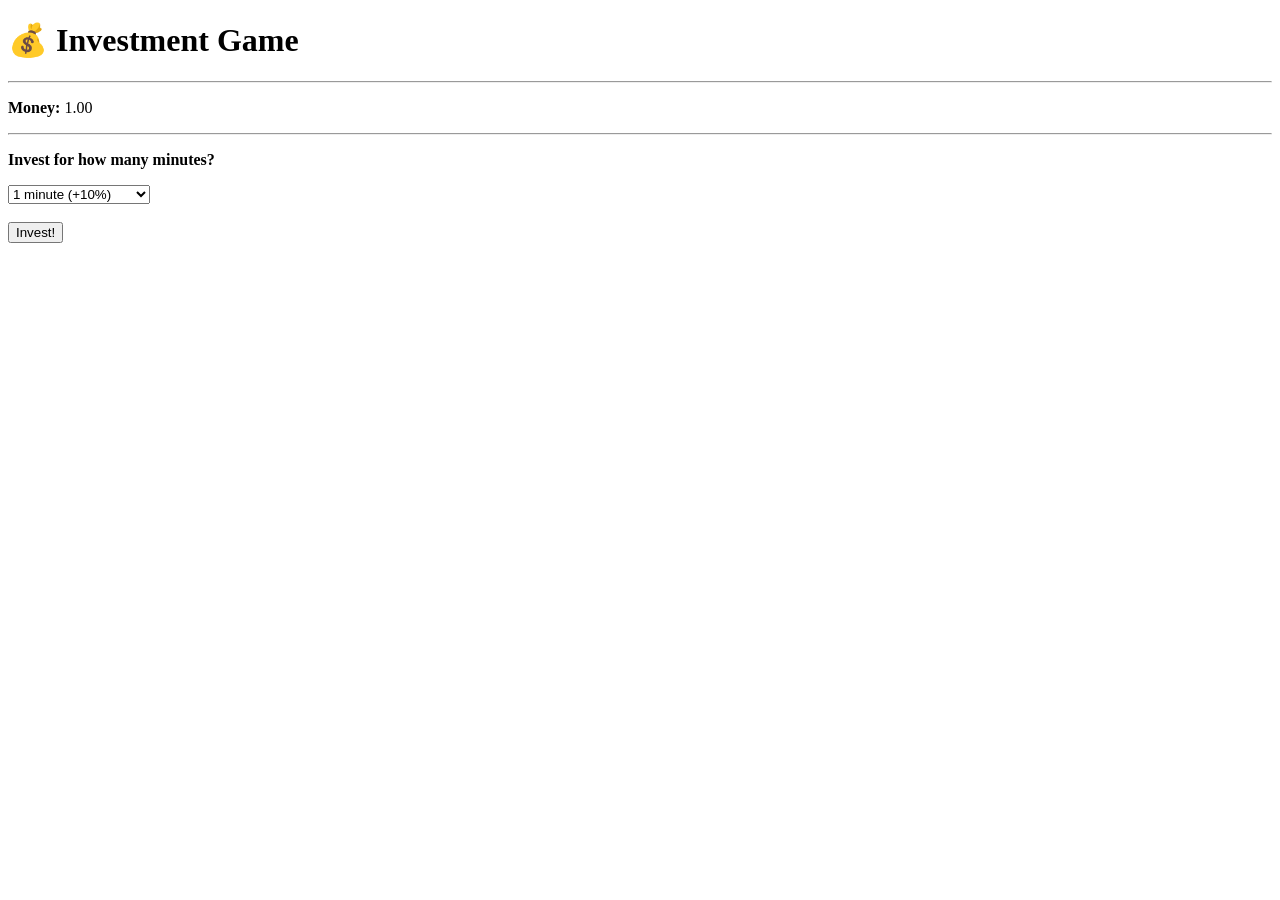
<file: journal/claude_260512/investment_game.html>
<!DOCTYPE html>
<html>
<body>

<h1>💰 Investment Game</h1>
<hr>

<p><b>Money:</b> <span id="money">1.00</span></p>

<hr>

<div id="invest-section">
  <p><b>Invest for how many minutes?</b></p>
  <select id="duration">
    <option value="1">1 minute (+10%)</option>
    <option value="2">2 minutes (+21%)</option>
    <option value="3">3 minutes (+33%)</option>
    <option value="4">4 minutes (+46%)</option>
    <option value="5">5 minutes (+61%)</option>
    <option value="6">6 minutes (+77%)</option>
    <option value="7">7 minutes (+95%)</option>
    <option value="8">8 minutes (+114%)</option>
    <option value="9">9 minutes (+136%)</option>
    <option value="10">10 minutes (+159%)</option>
  </select>
  <br><br>
  <button onclick="invest()">Invest!</button>
</div>

<div id="investing-section" style="display:none">
  <p><b>⏳ Investing...</b></p>
  <p>Time remaining: <b><span id="timer">--</span></b></p>
  <p>Expected return: <b><span id="expected">--</span></b></p>
  <progress id="progress" value="0" max="100"></progress>
</div>

<div id="collect-section" style="display:none">
  <p>✅ Investment matured! You earned: <b><span id="earned">--</span></b></p>
  <button onclick="collect()">Collect & play again</button>
</div>

<script>
  let money = 1;
  let timerInterval = null;

  function invest() {
    const minutes = parseInt(document.getElementById("duration").value);
    const multiplier = Math.pow(1.1, minutes);
    const expectedReturn = (money * multiplier).toFixed(2);

    document.getElementById("invest-section").style.display = "none";
    document.getElementById("investing-section").style.display = "block";
    document.getElementById("expected").textContent = expectedReturn;

    const totalSeconds = minutes * 60;
    let elapsed = 0;

    document.getElementById("timer").textContent = formatTime(totalSeconds);
    document.getElementById("progress").max = totalSeconds;
    document.getElementById("progress").value = 0;

    timerInterval = setInterval(function() {
      elapsed++;
      const remaining = totalSeconds - elapsed;
      document.getElementById("timer").textContent = formatTime(remaining);
      document.getElementById("progress").value = elapsed;

      if (elapsed >= totalSeconds) {
        clearInterval(timerInterval);
        money = parseFloat(expectedReturn);
        document.getElementById("money").textContent = money.toFixed(2);
        document.getElementById("investing-section").style.display = "none";
        document.getElementById("collect-section").style.display = "block";
        document.getElementById("earned").textContent = expectedReturn;
      }
    }, 1000);
  }

  function collect() {
    document.getElementById("collect-section").style.display = "none";
    document.getElementById("invest-section").style.display = "block";
    document.getElementById("money").textContent = money.toFixed(2);
  }

  function formatTime(seconds) {
    const m = Math.floor(seconds / 60);
    const s = seconds % 60;
    return m + "m " + (s < 10 ? "0" : "") + s + "s";
  }
</script>

</body>
</html>
</file>
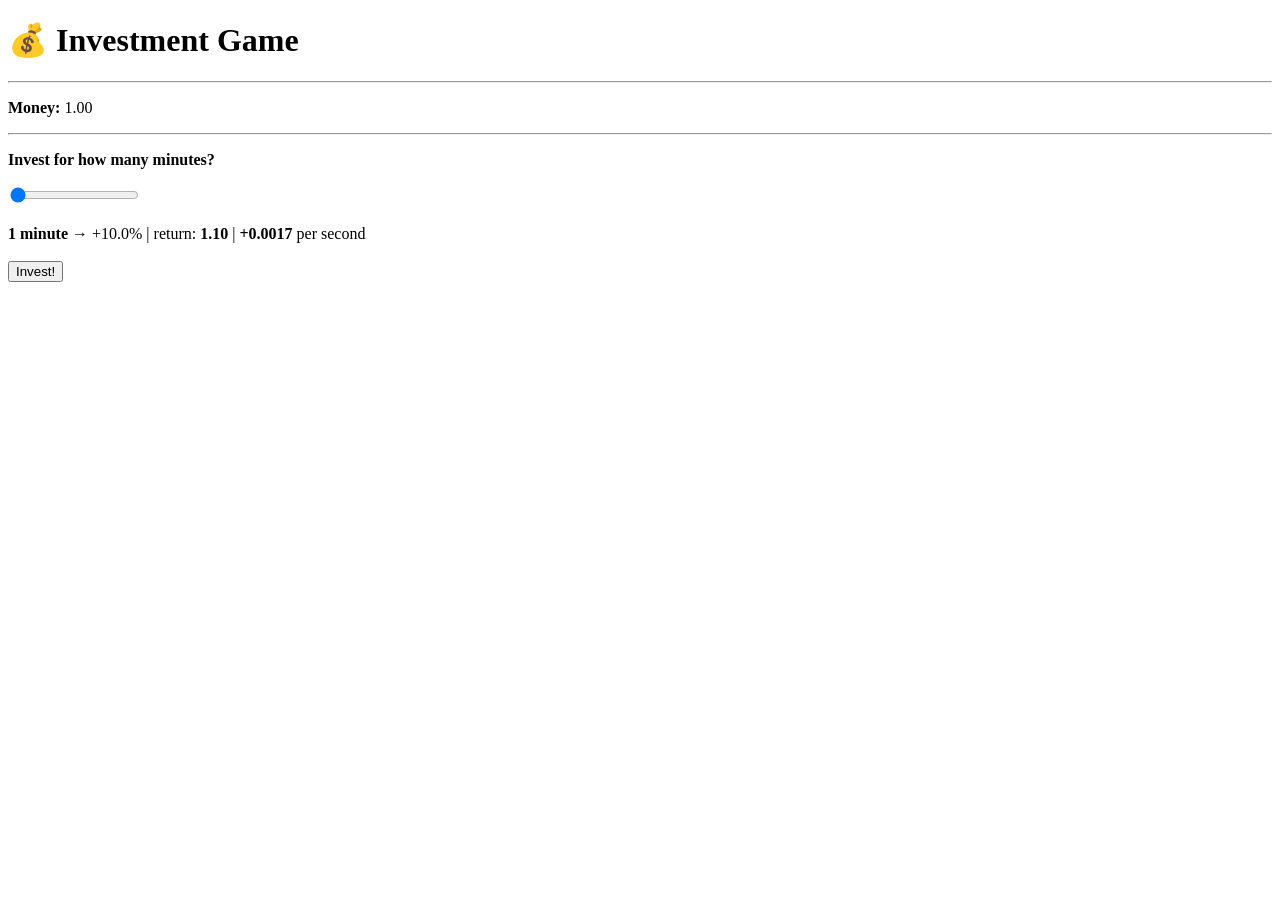
<file: journal/claude_260512/investment_game_v2.html>
<!DOCTYPE html>
<html>
<body>

<h1>💰 Investment Game</h1>
<hr>

<p><b>Money:</b> <span id="money">1.00</span></p>

<hr>

<div id="invest-section">
  <p><b>Invest for how many minutes?</b></p>

  <input type="range" id="duration" min="1" max="10" value="1" oninput="updateSliderLabel()">
  <br><br>
  <span id="slider-label"></span>

  <br><br>
  <button onclick="invest()">Invest!</button>
</div>

<div id="investing-section" style="display:none">
  <p><b>⏳ Investing...</b></p>
  <p>Time remaining: <b><span id="timer">--</span></b></p>
  <p>Expected return: <b><span id="expected">--</span></b></p>
  <progress id="progress" value="0" max="100"></progress>
</div>

<div id="collect-section" style="display:none">
  <p>✅ Investment matured! You earned: <b><span id="earned">--</span></b></p>
  <p>⚠️ Collect within: <b><span id="collect-timer">--</span></b> or lose your returns!</p>
  <progress id="collect-progress" value="60" max="60"></progress>
  <br><br>
  <button onclick="collect()">Collect!</button>
</div>

<div id="lost-section" style="display:none">
  <p>💸 Too slow! You lost your returns. You keep your original investment.</p>
  <button onclick="reset()">Try again</button>
</div>

<script>
  let money = 1;
  let investedAmount = 0;
  let timerInterval = null;
  let collectInterval = null;

  function updateSliderLabel() {
    const minutes = parseInt(document.getElementById("duration").value);
    const multiplier = Math.pow(1.1, minutes);
    const currentMoney = parseFloat(document.getElementById("money").textContent);
    const expectedReturn = currentMoney * multiplier;
    const perSecond = (expectedReturn - currentMoney) / (minutes * 60);

    document.getElementById("slider-label").innerHTML =
      "<b>" + minutes + " minute" + (minutes > 1 ? "s" : "") + "</b>" +
      " &rarr; +" + ((multiplier - 1) * 100).toFixed(1) + "%" +
      " | return: <b>" + expectedReturn.toFixed(2) + "</b>" +
      " | <b>+" + perSecond.toFixed(4) + "</b> per second";
  }

  function invest() {
    const minutes = parseInt(document.getElementById("duration").value);
    const multiplier = Math.pow(1.1, minutes);
    const currentMoney = parseFloat(document.getElementById("money").textContent);
    investedAmount = currentMoney;
    const expectedReturn = (currentMoney * multiplier).toFixed(2);

    document.getElementById("invest-section").style.display = "none";
    document.getElementById("investing-section").style.display = "block";
    document.getElementById("expected").textContent = expectedReturn;

    const totalSeconds = minutes * 60;
    let elapsed = 0;

    document.getElementById("timer").textContent = formatTime(totalSeconds);
    document.getElementById("progress").max = totalSeconds;
    document.getElementById("progress").value = 0;

    timerInterval = setInterval(function() {
      elapsed++;
      const remaining = totalSeconds - elapsed;
      document.getElementById("timer").textContent = formatTime(remaining);
      document.getElementById("progress").value = elapsed;

      if (elapsed >= totalSeconds) {
        clearInterval(timerInterval);
        document.getElementById("investing-section").style.display = "none";
        document.getElementById("collect-section").style.display = "block";
        document.getElementById("earned").textContent = expectedReturn;
        startCollectCountdown(parseFloat(expectedReturn));
      }
    }, 1000);
  }

  function startCollectCountdown(earned) {
    let remaining = 60;
    document.getElementById("collect-timer").textContent = remaining + "s";
    document.getElementById("collect-progress").value = remaining;

    collectInterval = setInterval(function() {
      remaining--;
      document.getElementById("collect-timer").textContent = remaining + "s";
      document.getElementById("collect-progress").value = remaining;

      if (remaining <= 0) {
        clearInterval(collectInterval);
        // Player loses returns, keeps original investment
        money = investedAmount;
        document.getElementById("money").textContent = money.toFixed(2);
        document.getElementById("collect-section").style.display = "none";
        document.getElementById("lost-section").style.display = "block";
      }
    }, 1000);
  }

  function collect() {
    clearInterval(collectInterval);
    money = parseFloat(document.getElementById("earned").textContent);
    document.getElementById("money").textContent = money.toFixed(2);
    document.getElementById("collect-section").style.display = "none";
    document.getElementById("invest-section").style.display = "block";
    updateSliderLabel();
  }

  function reset() {
    document.getElementById("lost-section").style.display = "none";
    document.getElementById("invest-section").style.display = "block";
    updateSliderLabel();
  }

  function formatTime(seconds) {
    const m = Math.floor(seconds / 60);
    const s = seconds % 60;
    return m + "m " + (s < 10 ? "0" : "") + s + "s";
  }

  // Init label
  updateSliderLabel();
</script>

</body>
</html>
</file>
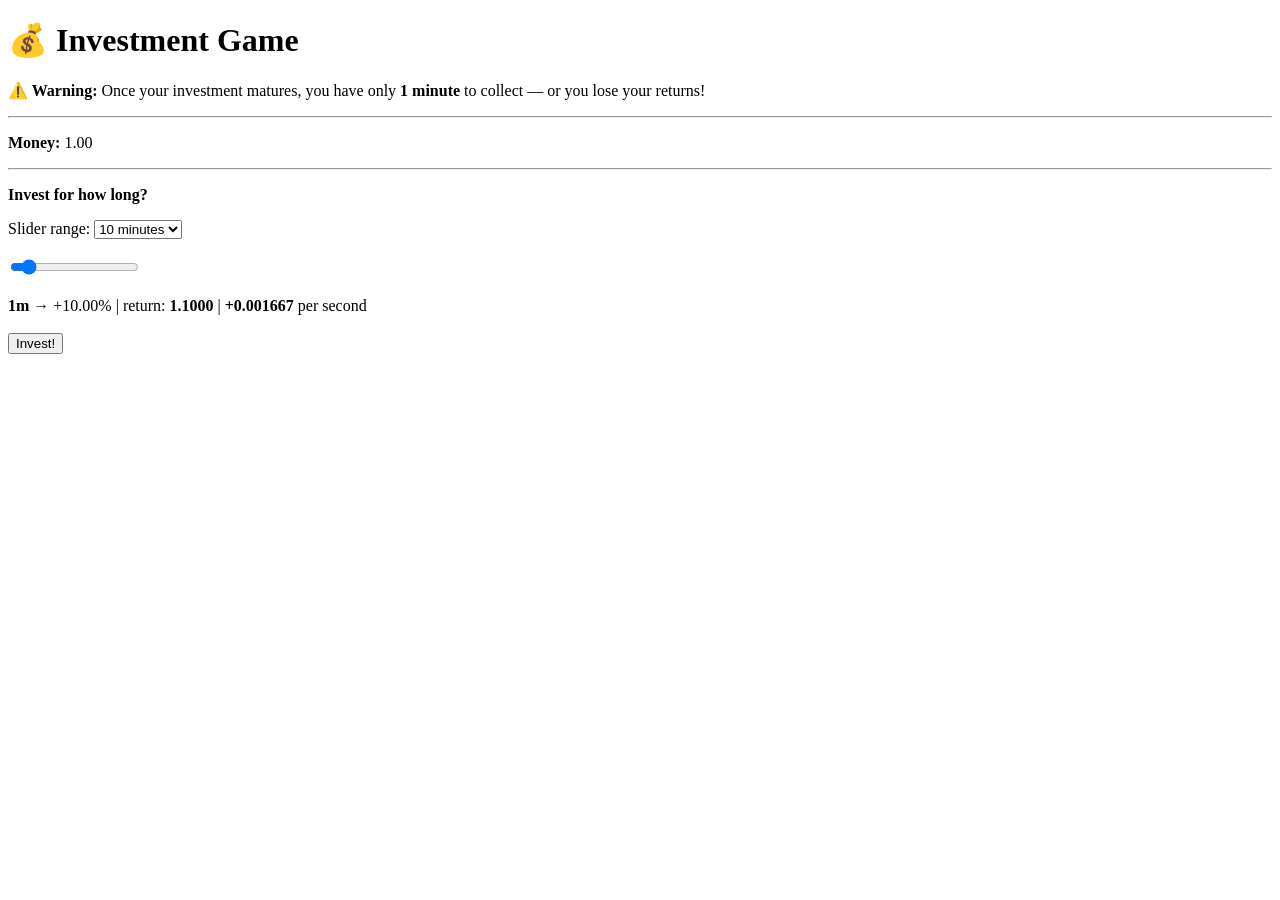
<file: journal/claude_260512/investment_game_v3.html>
<!DOCTYPE html>
<html>
<body>

<h1>💰 Investment Game</h1>
<p><b>⚠️ Warning:</b> Once your investment matures, you have only <b>1 minute</b> to collect — or you lose your returns!</p>
<hr>

<p><b>Money:</b> <span id="money">1.00</span></p>

<hr>

<div id="invest-section">
  <p><b>Invest for how long?</b></p>

  <label>Slider range:</label>
  <select id="range-select" onchange="updateRange()">
    <option value="600">10 minutes</option>
    <option value="3600">1 hour</option>
    <option value="43200">12 hours</option>
    <option value="86400">24 hours</option>
    <option value="604800">1 week</option>
    <option value="2592000">1 month</option>
    <option value="31536000">1 year</option>
    <option value="157680000">5 years</option>
    <option value="315360000">10 years</option>
  </select>

  <br><br>
  <input type="range" id="duration" min="1" max="600" step="1" value="60" oninput="updateSliderLabel()">
  <br><br>
  <span id="slider-label"></span>

  <br><br>
  <button onclick="invest()">Invest!</button>
</div>

<div id="investing-section" style="display:none">
  <p><b>⏳ Investing...</b></p>
  <p>Time remaining: <b><span id="timer">--</span></b></p>
  <p>Expected return: <b><span id="expected">--</span></b></p>
  <progress id="progress" value="0" max="100"></progress>
</div>

<div id="collect-section" style="display:none">
  <p>✅ Investment matured! You earned: <b><span id="earned">--</span></b></p>
  <p>⚠️ Collect within: <b><span id="collect-timer">--</span></b> or lose your returns!</p>
  <progress id="collect-progress" value="60" max="60"></progress>
  <br><br>
  <button onclick="collect()">Collect!</button>
</div>

<div id="lost-section" style="display:none">
  <p>💸 Too slow! You lost your returns. You keep your original investment.</p>
  <button onclick="reset()">Try again</button>
</div>

<script>
  let money = 1;
  let investedAmount = 0;
  let timerInterval = null;
  let collectInterval = null;

  function updateRange() {
    const maxSec = parseInt(document.getElementById("range-select").value);
    const slider = document.getElementById("duration");
    slider.max = maxSec;
    slider.step = Math.max(1, Math.floor(maxSec / 1000));
    slider.value = Math.floor(maxSec / 2);
    updateSliderLabel();
  }

  function updateSliderLabel() {
    const seconds = parseInt(document.getElementById("duration").value);
    const currentMoney = parseFloat(document.getElementById("money").textContent);
    // 10% per minute = rate per second
    const ratePerSecond = Math.pow(1.1, 1/60);
    const multiplier = Math.pow(ratePerSecond, seconds);
    const expectedReturn = currentMoney * multiplier;
    const gainPerSecond = (expectedReturn - currentMoney) / seconds;

    document.getElementById("slider-label").innerHTML =
      "<b>" + formatDuration(seconds) + "</b>" +
      " &rarr; +" + ((multiplier - 1) * 100).toFixed(2) + "%" +
      " | return: <b>" + expectedReturn.toFixed(4) + "</b>" +
      " | <b>+" + gainPerSecond.toFixed(6) + "</b> per second";
  }

  function invest() {
    const seconds = parseInt(document.getElementById("duration").value);
    const currentMoney = parseFloat(document.getElementById("money").textContent);
    investedAmount = currentMoney;
    const ratePerSecond = Math.pow(1.1, 1/60);
    const multiplier = Math.pow(ratePerSecond, seconds);
    const expectedReturn = (currentMoney * multiplier).toFixed(4);

    document.getElementById("invest-section").style.display = "none";
    document.getElementById("investing-section").style.display = "block";
    document.getElementById("expected").textContent = expectedReturn;

    let elapsed = 0;
    document.getElementById("timer").textContent = formatDuration(seconds);
    document.getElementById("progress").max = seconds;
    document.getElementById("progress").value = 0;

    timerInterval = setInterval(function() {
      elapsed++;
      const remaining = seconds - elapsed;
      document.getElementById("timer").textContent = formatDuration(remaining);
      document.getElementById("progress").value = elapsed;

      if (elapsed >= seconds) {
        clearInterval(timerInterval);
        document.getElementById("investing-section").style.display = "none";
        document.getElementById("collect-section").style.display = "block";
        document.getElementById("earned").textContent = expectedReturn;
        startCollectCountdown(parseFloat(expectedReturn));
      }
    }, 1000);
  }

  function startCollectCountdown(earned) {
    let remaining = 60;
    document.getElementById("collect-timer").textContent = remaining + "s";
    document.getElementById("collect-progress").value = remaining;

    collectInterval = setInterval(function() {
      remaining--;
      document.getElementById("collect-timer").textContent = remaining + "s";
      document.getElementById("collect-progress").value = remaining;

      if (remaining <= 0) {
        clearInterval(collectInterval);
        money = investedAmount;
        document.getElementById("money").textContent = money.toFixed(4);
        document.getElementById("collect-section").style.display = "none";
        document.getElementById("lost-section").style.display = "block";
      }
    }, 1000);
  }

  function collect() {
    clearInterval(collectInterval);
    money = parseFloat(document.getElementById("earned").textContent);
    document.getElementById("money").textContent = money.toFixed(4);
    document.getElementById("collect-section").style.display = "none";
    document.getElementById("invest-section").style.display = "block";
    updateSliderLabel();
  }

  function reset() {
    document.getElementById("lost-section").style.display = "none";
    document.getElementById("invest-section").style.display = "block";
    updateSliderLabel();
  }

  function formatDuration(totalSeconds) {
    if (totalSeconds < 60) return totalSeconds + "s";
    const years = Math.floor(totalSeconds / 31536000);
    const months = Math.floor((totalSeconds % 31536000) / 2592000);
    const weeks = Math.floor((totalSeconds % 2592000) / 604800);
    const days = Math.floor((totalSeconds % 604800) / 86400);
    const hours = Math.floor((totalSeconds % 86400) / 3600);
    const minutes = Math.floor((totalSeconds % 3600) / 60);
    const seconds = totalSeconds % 60;

    let parts = [];
    if (years > 0) parts.push(years + "y");
    if (months > 0) parts.push(months + "mo");
    if (weeks > 0) parts.push(weeks + "w");
    if (days > 0) parts.push(days + "d");
    if (hours > 0) parts.push(hours + "h");
    if (minutes > 0) parts.push(minutes + "m");
    if (seconds > 0 && years === 0 && months === 0) parts.push(seconds + "s");
    return parts.join(" ");
  }

  // Init
  updateSliderLabel();
</script>

</body>
</html>
</file>
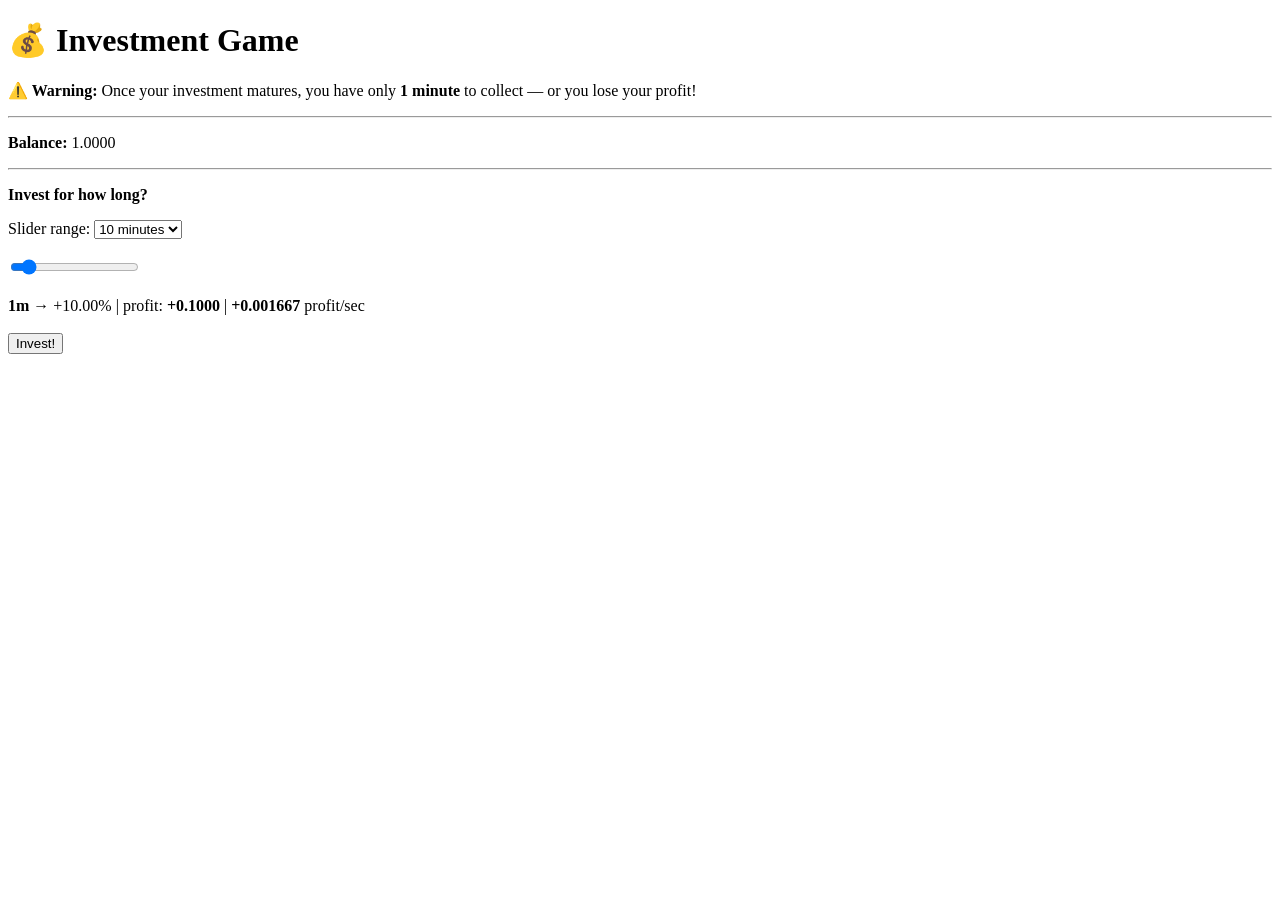
<file: journal/claude_260512/investment_game_v4.html>
<!DOCTYPE html>
<html>
<body>

<h1>💰 Investment Game</h1>
<p><b>⚠️ Warning:</b> Once your investment matures, you have only <b>1 minute</b> to collect — or you lose your profit!</p>
<hr>

<p><b>Balance:</b> <span id="money">1.0000</span></p>

<hr>

<div id="invest-section">
  <p><b>Invest for how long?</b></p>

  <label>Slider range:</label>
  <select id="range-select" onchange="updateRange()">
    <option value="600">10 minutes</option>
    <option value="3600">1 hour</option>
    <option value="43200">12 hours</option>
    <option value="86400">24 hours</option>
    <option value="604800">1 week</option>
    <option value="2592000">1 month</option>
    <option value="31536000">1 year</option>
    <option value="157680000">5 years</option>
    <option value="315360000">10 years</option>
  </select>

  <br><br>
  <input type="range" id="duration" min="1" max="600" step="1" value="60" oninput="updateSliderLabel()">
  <br><br>
  <span id="slider-label"></span>

  <br><br>
  <button onclick="invest()">Invest!</button>
</div>

<div id="investing-section" style="display:none">
  <p><b>⏳ Investing...</b></p>
  <p>Time remaining: <b><span id="timer">--</span></b></p>
  <p>Expected profit: <b>+<span id="expected-profit">--</span></b></p>
  <progress id="progress" value="0" max="100"></progress>
</div>

<div id="collect-section" style="display:none">
  <p>✅ Investment matured!</p>
  <p>Profit: <b>+<span id="earned-profit">--</span></b> | New balance: <b><span id="new-balance">--</span></b></p>
  <p>⚠️ Collect within: <b><span id="collect-timer">--</span></b> or lose your profit!</p>
  <progress id="collect-progress" value="60" max="60"></progress>
  <br><br>
  <button onclick="collect()">Collect!</button>
</div>

<div id="lost-section" style="display:none">
  <p>💸 Too slow! You lost your profit. Your balance stays at <b><span id="kept-balance">--</span></b>.</p>
  <button onclick="reset()">Try again</button>
</div>

<script>
  let money = 1;
  let investedAmount = 0;
  let timerInterval = null;
  let collectInterval = null;

  function updateRange() {
    const maxSec = parseInt(document.getElementById("range-select").value);
    const slider = document.getElementById("duration");
    slider.max = maxSec;
    slider.step = Math.max(1, Math.floor(maxSec / 1000));
    slider.value = Math.floor(maxSec / 2);
    updateSliderLabel();
  }

  function updateSliderLabel() {
    const seconds = parseInt(document.getElementById("duration").value);
    const currentMoney = parseFloat(document.getElementById("money").textContent);
    const ratePerSecond = Math.pow(1.1, 1/60);
    const multiplier = Math.pow(ratePerSecond, seconds);
    const profit = currentMoney * (multiplier - 1);
    const profitPerSecond = profit / seconds;

    document.getElementById("slider-label").innerHTML =
      "<b>" + formatDuration(seconds) + "</b>" +
      " &rarr; +" + ((multiplier - 1) * 100).toFixed(2) + "%" +
      " | profit: <b>+" + profit.toFixed(4) + "</b>" +
      " | <b>+" + profitPerSecond.toFixed(6) + "</b> profit/sec";
  }

  function invest() {
    const seconds = parseInt(document.getElementById("duration").value);
    const currentMoney = parseFloat(document.getElementById("money").textContent);
    investedAmount = currentMoney;
    const ratePerSecond = Math.pow(1.1, 1/60);
    const multiplier = Math.pow(ratePerSecond, seconds);
    const profit = (currentMoney * (multiplier - 1)).toFixed(4);
    const newBal = (currentMoney * multiplier).toFixed(4);

    document.getElementById("invest-section").style.display = "none";
    document.getElementById("investing-section").style.display = "block";
    document.getElementById("expected-profit").textContent = profit;

    let elapsed = 0;
    document.getElementById("timer").textContent = formatDuration(seconds);
    document.getElementById("progress").max = seconds;
    document.getElementById("progress").value = 0;

    timerInterval = setInterval(function() {
      elapsed++;
      const remaining = seconds - elapsed;
      document.getElementById("timer").textContent = formatDuration(remaining);
      document.getElementById("progress").value = elapsed;

      if (elapsed >= seconds) {
        clearInterval(timerInterval);
        document.getElementById("investing-section").style.display = "none";
        document.getElementById("collect-section").style.display = "block";
        document.getElementById("earned-profit").textContent = profit;
        document.getElementById("new-balance").textContent = newBal;
        startCollectCountdown(parseFloat(newBal));
      }
    }, 1000);
  }

  function startCollectCountdown(newBalance) {
    let remaining = 60;
    document.getElementById("collect-timer").textContent = remaining + "s";
    document.getElementById("collect-progress").value = remaining;

    collectInterval = setInterval(function() {
      remaining--;
      document.getElementById("collect-timer").textContent = remaining + "s";
      document.getElementById("collect-progress").value = remaining;

      if (remaining <= 0) {
        clearInterval(collectInterval);
        money = investedAmount;
        document.getElementById("money").textContent = money.toFixed(4);
        document.getElementById("kept-balance").textContent = money.toFixed(4);
        document.getElementById("collect-section").style.display = "none";
        document.getElementById("lost-section").style.display = "block";
      }
    }, 1000);
  }

  function collect() {
    clearInterval(collectInterval);
    money = parseFloat(document.getElementById("new-balance").textContent);
    document.getElementById("money").textContent = money.toFixed(4);
    document.getElementById("collect-section").style.display = "none";
    document.getElementById("invest-section").style.display = "block";
    updateSliderLabel();
  }

  function reset() {
    document.getElementById("lost-section").style.display = "none";
    document.getElementById("invest-section").style.display = "block";
    updateSliderLabel();
  }

  function formatDuration(totalSeconds) {
    if (totalSeconds < 60) return totalSeconds + "s";
    const years = Math.floor(totalSeconds / 31536000);
    const months = Math.floor((totalSeconds % 31536000) / 2592000);
    const weeks = Math.floor((totalSeconds % 2592000) / 604800);
    const days = Math.floor((totalSeconds % 604800) / 86400);
    const hours = Math.floor((totalSeconds % 86400) / 3600);
    const minutes = Math.floor((totalSeconds % 3600) / 60);
    const seconds = totalSeconds % 60;

    let parts = [];
    if (years > 0) parts.push(years + "y");
    if (months > 0) parts.push(months + "mo");
    if (weeks > 0) parts.push(weeks + "w");
    if (days > 0) parts.push(days + "d");
    if (hours > 0) parts.push(hours + "h");
    if (minutes > 0) parts.push(minutes + "m");
    if (seconds > 0 && years === 0 && months === 0) parts.push(seconds + "s");
    return parts.join(" ");
  }

  // Init
  updateSliderLabel();
</script>

</body>
</html>
</file>
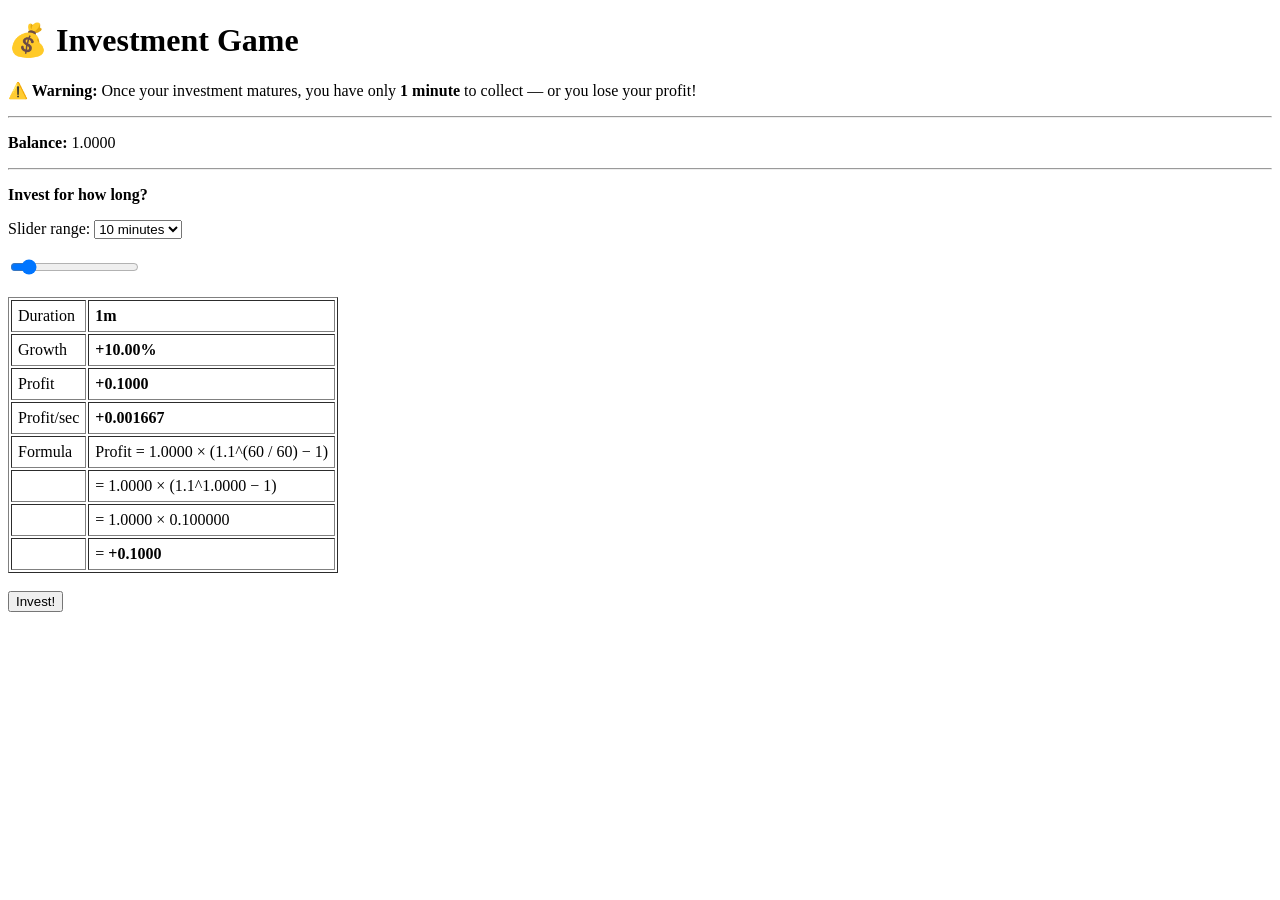
<file: journal/claude_260512/investment_game_v5.html>
<!DOCTYPE html>
<html>
<body>

<h1>💰 Investment Game</h1>
<p><b>⚠️ Warning:</b> Once your investment matures, you have only <b>1 minute</b> to collect — or you lose your profit!</p>
<hr>

<p><b>Balance:</b> <span id="money">1.0000</span></p>

<hr>

<div id="invest-section">
  <p><b>Invest for how long?</b></p>

  <label>Slider range:</label>
  <select id="range-select" onchange="updateRange()">
    <option value="600">10 minutes</option>
    <option value="3600">1 hour</option>
    <option value="43200">12 hours</option>
    <option value="86400">24 hours</option>
    <option value="604800">1 week</option>
    <option value="2592000">1 month</option>
    <option value="31536000">1 year</option>
    <option value="157680000">5 years</option>
    <option value="315360000">10 years</option>
  </select>

  <br><br>
  <input type="range" id="duration" min="1" max="600" step="1" value="60" oninput="updateSliderLabel()">
  <br><br>

  <table border="1" cellpadding="6">
    <tr>
      <td>Duration</td>
      <td><b><span id="lbl-duration">--</span></b></td>
    </tr>
    <tr>
      <td>Growth</td>
      <td><b>+<span id="lbl-pct">--</span>%</b></td>
    </tr>
    <tr>
      <td>Profit</td>
      <td><b>+<span id="lbl-profit">--</span></b></td>
    </tr>
    <tr>
      <td>Profit/sec</td>
      <td><b>+<span id="lbl-persec">--</span></b></td>
    </tr>
    <tr>
      <td>Formula</td>
      <td>Profit = <span id="lbl-principal">--</span> × (1.1^(<span id="lbl-t">--</span> / 60) − 1)</td>
    </tr>
    <tr>
      <td></td>
      <td>= <span id="lbl-principal2">--</span> × (1.1^<span id="lbl-exp">--</span> − 1)</td>
    </tr>
    <tr>
      <td></td>
      <td>= <span id="lbl-principal3">--</span> × <span id="lbl-factor">--</span></td>
    </tr>
    <tr>
      <td></td>
      <td>= <b>+<span id="lbl-profit2">--</span></b></td>
    </tr>
  </table>

  <br>
  <button onclick="invest()">Invest!</button>
</div>

<div id="investing-section" style="display:none">
  <p><b>⏳ Investing...</b></p>
  <p>Time remaining: <b><span id="timer">--</span></b></p>
  <p>Expected profit: <b>+<span id="expected-profit">--</span></b></p>
  <progress id="progress" value="0" max="100"></progress>
</div>

<div id="collect-section" style="display:none">
  <p>✅ Investment matured!</p>
  <p>Profit: <b>+<span id="earned-profit">--</span></b> | New balance: <b><span id="new-balance">--</span></b></p>
  <p>⚠️ Collect within: <b><span id="collect-timer">--</span></b> or lose your profit!</p>
  <progress id="collect-progress" value="60" max="60"></progress>
  <br><br>
  <button onclick="collect()">Collect!</button>
</div>

<div id="lost-section" style="display:none">
  <p>💸 Too slow! You lost your profit. Your balance stays at <b><span id="kept-balance">--</span></b>.</p>
  <button onclick="reset()">Try again</button>
</div>

<script>
  let money = 1;
  let investedAmount = 0;
  let timerInterval = null;
  let collectInterval = null;

  function updateRange() {
    const maxSec = parseInt(document.getElementById("range-select").value);
    const slider = document.getElementById("duration");
    slider.max = maxSec;
    slider.step = Math.max(1, Math.floor(maxSec / 1000));
    slider.value = Math.floor(maxSec / 2);
    updateSliderLabel();
  }

  function updateSliderLabel() {
    const seconds = parseInt(document.getElementById("duration").value);
    const principal = parseFloat(document.getElementById("money").textContent);
    const ratePerSecond = Math.pow(1.1, 1/60);
    const exponent = seconds / 60;
    const multiplier = Math.pow(ratePerSecond, seconds);
    const growthFactor = multiplier - 1;
    const profit = principal * growthFactor;
    const profitPerSecond = profit / seconds;

    document.getElementById("lbl-duration").textContent = formatDuration(seconds);
    document.getElementById("lbl-pct").textContent = (growthFactor * 100).toFixed(2);
    document.getElementById("lbl-profit").textContent = profit.toFixed(4);
    document.getElementById("lbl-persec").textContent = profitPerSecond.toFixed(6);

    document.getElementById("lbl-principal").textContent = principal.toFixed(4);
    document.getElementById("lbl-t").textContent = seconds;
    document.getElementById("lbl-principal2").textContent = principal.toFixed(4);
    document.getElementById("lbl-exp").textContent = exponent.toFixed(4);
    document.getElementById("lbl-principal3").textContent = principal.toFixed(4);
    document.getElementById("lbl-factor").textContent = growthFactor.toFixed(6);
    document.getElementById("lbl-profit2").textContent = profit.toFixed(4);
  }

  function invest() {
    const seconds = parseInt(document.getElementById("duration").value);
    const currentMoney = parseFloat(document.getElementById("money").textContent);
    investedAmount = currentMoney;
    const ratePerSecond = Math.pow(1.1, 1/60);
    const multiplier = Math.pow(ratePerSecond, seconds);
    const profit = (currentMoney * (multiplier - 1)).toFixed(4);
    const newBal = (currentMoney * multiplier).toFixed(4);

    document.getElementById("invest-section").style.display = "none";
    document.getElementById("investing-section").style.display = "block";
    document.getElementById("expected-profit").textContent = profit;

    let elapsed = 0;
    document.getElementById("timer").textContent = formatDuration(seconds);
    document.getElementById("progress").max = seconds;
    document.getElementById("progress").value = 0;

    timerInterval = setInterval(function() {
      elapsed++;
      const remaining = seconds - elapsed;
      document.getElementById("timer").textContent = formatDuration(remaining);
      document.getElementById("progress").value = elapsed;

      if (elapsed >= seconds) {
        clearInterval(timerInterval);
        document.getElementById("investing-section").style.display = "none";
        document.getElementById("collect-section").style.display = "block";
        document.getElementById("earned-profit").textContent = profit;
        document.getElementById("new-balance").textContent = newBal;
        startCollectCountdown(parseFloat(newBal));
      }
    }, 1000);
  }

  function startCollectCountdown(newBalance) {
    let remaining = 60;
    document.getElementById("collect-timer").textContent = remaining + "s";
    document.getElementById("collect-progress").value = remaining;

    collectInterval = setInterval(function() {
      remaining--;
      document.getElementById("collect-timer").textContent = remaining + "s";
      document.getElementById("collect-progress").value = remaining;

      if (remaining <= 0) {
        clearInterval(collectInterval);
        money = investedAmount;
        document.getElementById("money").textContent = money.toFixed(4);
        document.getElementById("kept-balance").textContent = money.toFixed(4);
        document.getElementById("collect-section").style.display = "none";
        document.getElementById("lost-section").style.display = "block";
      }
    }, 1000);
  }

  function collect() {
    clearInterval(collectInterval);
    money = parseFloat(document.getElementById("new-balance").textContent);
    document.getElementById("money").textContent = money.toFixed(4);
    document.getElementById("collect-section").style.display = "none";
    document.getElementById("invest-section").style.display = "block";
    updateSliderLabel();
  }

  function reset() {
    document.getElementById("lost-section").style.display = "none";
    document.getElementById("invest-section").style.display = "block";
    updateSliderLabel();
  }

  function formatDuration(totalSeconds) {
    if (totalSeconds < 60) return totalSeconds + "s";
    const years = Math.floor(totalSeconds / 31536000);
    const months = Math.floor((totalSeconds % 31536000) / 2592000);
    const weeks = Math.floor((totalSeconds % 2592000) / 604800);
    const days = Math.floor((totalSeconds % 604800) / 86400);
    const hours = Math.floor((totalSeconds % 86400) / 3600);
    const minutes = Math.floor((totalSeconds % 3600) / 60);
    const seconds = totalSeconds % 60;

    let parts = [];
    if (years > 0) parts.push(years + "y");
    if (months > 0) parts.push(months + "mo");
    if (weeks > 0) parts.push(weeks + "w");
    if (days > 0) parts.push(days + "d");
    if (hours > 0) parts.push(hours + "h");
    if (minutes > 0) parts.push(minutes + "m");
    if (seconds > 0 && years === 0 && months === 0) parts.push(seconds + "s");
    return parts.join(" ");
  }

  updateSliderLabel();
</script>

</body>
</html>
</file>
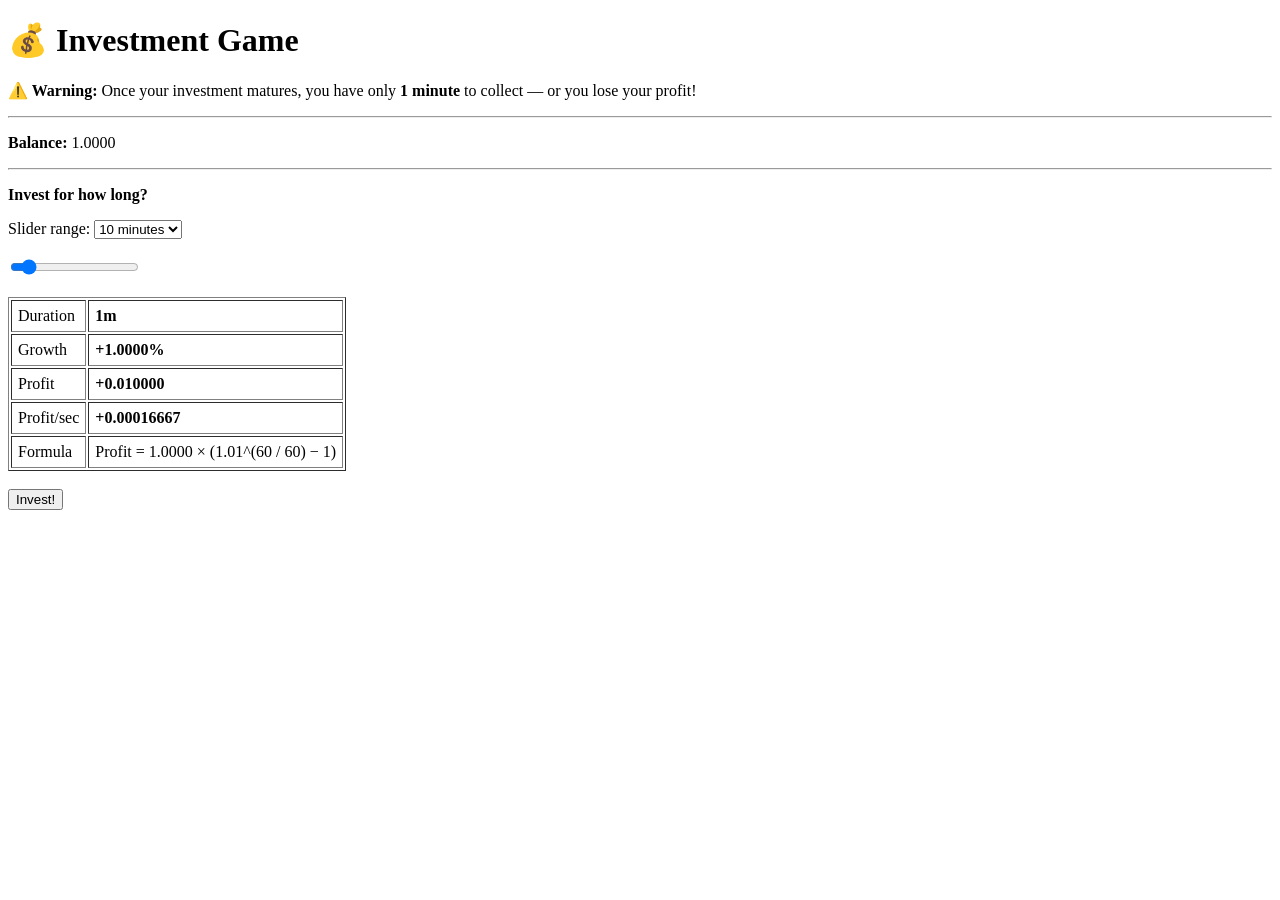
<file: journal/claude_260512/investment_game_v6.html>
<!DOCTYPE html>
<html>
<body>

<h1>💰 Investment Game</h1>
<p><b>⚠️ Warning:</b> Once your investment matures, you have only <b>1 minute</b> to collect — or you lose your profit!</p>
<hr>

<p><b>Balance:</b> <span id="money">1.0000</span></p>

<hr>

<div id="invest-section">
  <p><b>Invest for how long?</b></p>

  <label>Slider range:</label>
  <select id="range-select" onchange="updateRange()">
    <option value="600">10 minutes</option>
    <option value="3600">1 hour</option>
    <option value="43200">12 hours</option>
    <option value="86400">24 hours</option>
    <option value="604800">1 week</option>
    <option value="2592000">1 month</option>
    <option value="31536000">1 year</option>
    <option value="157680000">5 years</option>
    <option value="315360000">10 years</option>
  </select>

  <br><br>
  <input type="range" id="duration" min="1" max="600" step="1" value="60" oninput="updateSliderLabel()">
  <br><br>

  <table border="1" cellpadding="6">
    <tr>
      <td>Duration</td>
      <td><b><span id="lbl-duration">--</span></b></td>
    </tr>
    <tr>
      <td>Growth</td>
      <td><b>+<span id="lbl-pct">--</span>%</b></td>
    </tr>
    <tr>
      <td>Profit</td>
      <td><b>+<span id="lbl-profit">--</span></b></td>
    </tr>
    <tr>
      <td>Profit/sec</td>
      <td><b>+<span id="lbl-persec">--</span></b></td>
    </tr>
    <tr>
      <td>Formula</td>
      <td>Profit = <span id="lbl-principal">--</span> × (1.01^(<span id="lbl-t">--</span> / 60) − 1)</td>
    </tr>
  </table>

  <br>
  <button onclick="invest()">Invest!</button>
</div>

<div id="investing-section" style="display:none">
  <p><b>⏳ Investing...</b></p>
  <p>Time remaining: <b><span id="timer">--</span></b></p>
  <p>Expected profit: <b>+<span id="expected-profit">--</span></b></p>
  <progress id="progress" value="0" max="100"></progress>
</div>

<div id="collect-section" style="display:none">
  <p>✅ Investment matured!</p>
  <p>Profit: <b>+<span id="earned-profit">--</span></b> | New balance: <b><span id="new-balance">--</span></b></p>
  <p>⚠️ Collect within: <b><span id="collect-timer">--</span></b> or lose your profit!</p>
  <progress id="collect-progress" value="60" max="60"></progress>
  <br><br>
  <button onclick="collect()">Collect!</button>
</div>

<div id="lost-section" style="display:none">
  <p>💸 Too slow! You lost your profit. Your balance stays at <b><span id="kept-balance">--</span></b>.</p>
  <button onclick="reset()">Try again</button>
</div>

<script>
  let money = 1;
  let investedAmount = 0;
  let timerInterval = null;
  let collectInterval = null;

  function updateRange() {
    const maxSec = parseInt(document.getElementById("range-select").value);
    const slider = document.getElementById("duration");
    slider.max = maxSec;
    slider.step = Math.max(1, Math.floor(maxSec / 1000));
    slider.value = Math.floor(maxSec / 2);
    updateSliderLabel();
  }

  function updateSliderLabel() {
    const seconds = parseInt(document.getElementById("duration").value);
    const principal = parseFloat(document.getElementById("money").textContent);
    const multiplier = Math.pow(1.01, seconds / 60);
    const growthFactor = multiplier - 1;
    const profit = principal * growthFactor;
    const profitPerSecond = profit / seconds;

    document.getElementById("lbl-duration").textContent = formatDuration(seconds);
    document.getElementById("lbl-pct").textContent = (growthFactor * 100).toFixed(4);
    document.getElementById("lbl-profit").textContent = profit.toFixed(6);
    document.getElementById("lbl-persec").textContent = profitPerSecond.toFixed(8);
    document.getElementById("lbl-principal").textContent = principal.toFixed(4);
    document.getElementById("lbl-t").textContent = seconds;
  }

  function invest() {
    const seconds = parseInt(document.getElementById("duration").value);
    const currentMoney = parseFloat(document.getElementById("money").textContent);
    investedAmount = currentMoney;
    const multiplier = Math.pow(1.01, seconds / 60);
    const profit = (currentMoney * (multiplier - 1)).toFixed(6);
    const newBal = (currentMoney * multiplier).toFixed(6);

    document.getElementById("invest-section").style.display = "none";
    document.getElementById("investing-section").style.display = "block";
    document.getElementById("expected-profit").textContent = profit;

    let elapsed = 0;
    document.getElementById("timer").textContent = formatDuration(seconds);
    document.getElementById("progress").max = seconds;
    document.getElementById("progress").value = 0;

    timerInterval = setInterval(function() {
      elapsed++;
      const remaining = seconds - elapsed;
      document.getElementById("timer").textContent = formatDuration(remaining);
      document.getElementById("progress").value = elapsed;

      if (elapsed >= seconds) {
        clearInterval(timerInterval);
        document.getElementById("investing-section").style.display = "none";
        document.getElementById("collect-section").style.display = "block";
        document.getElementById("earned-profit").textContent = profit;
        document.getElementById("new-balance").textContent = newBal;
        startCollectCountdown(parseFloat(newBal));
      }
    }, 1000);
  }

  function startCollectCountdown(newBalance) {
    let remaining = 60;
    document.getElementById("collect-timer").textContent = remaining + "s";
    document.getElementById("collect-progress").value = remaining;

    collectInterval = setInterval(function() {
      remaining--;
      document.getElementById("collect-timer").textContent = remaining + "s";
      document.getElementById("collect-progress").value = remaining;

      if (remaining <= 0) {
        clearInterval(collectInterval);
        money = investedAmount;
        document.getElementById("money").textContent = money.toFixed(6);
        document.getElementById("kept-balance").textContent = money.toFixed(6);
        document.getElementById("collect-section").style.display = "none";
        document.getElementById("lost-section").style.display = "block";
      }
    }, 1000);
  }

  function collect() {
    clearInterval(collectInterval);
    money = parseFloat(document.getElementById("new-balance").textContent);
    document.getElementById("money").textContent = money.toFixed(6);
    document.getElementById("collect-section").style.display = "none";
    document.getElementById("invest-section").style.display = "block";
    updateSliderLabel();
  }

  function reset() {
    document.getElementById("lost-section").style.display = "none";
    document.getElementById("invest-section").style.display = "block";
    updateSliderLabel();
  }

  function formatDuration(totalSeconds) {
    if (totalSeconds < 60) return totalSeconds + "s";
    const years = Math.floor(totalSeconds / 31536000);
    const months = Math.floor((totalSeconds % 31536000) / 2592000);
    const weeks = Math.floor((totalSeconds % 2592000) / 604800);
    const days = Math.floor((totalSeconds % 604800) / 86400);
    const hours = Math.floor((totalSeconds % 86400) / 3600);
    const minutes = Math.floor((totalSeconds % 3600) / 60);
    const seconds = totalSeconds % 60;

    let parts = [];
    if (years > 0) parts.push(years + "y");
    if (months > 0) parts.push(months + "mo");
    if (weeks > 0) parts.push(weeks + "w");
    if (days > 0) parts.push(days + "d");
    if (hours > 0) parts.push(hours + "h");
    if (minutes > 0) parts.push(minutes + "m");
    if (seconds > 0 && years === 0 && months === 0) parts.push(seconds + "s");
    return parts.join(" ");
  }

  updateSliderLabel();
</script>

</body>
</html>
</file>
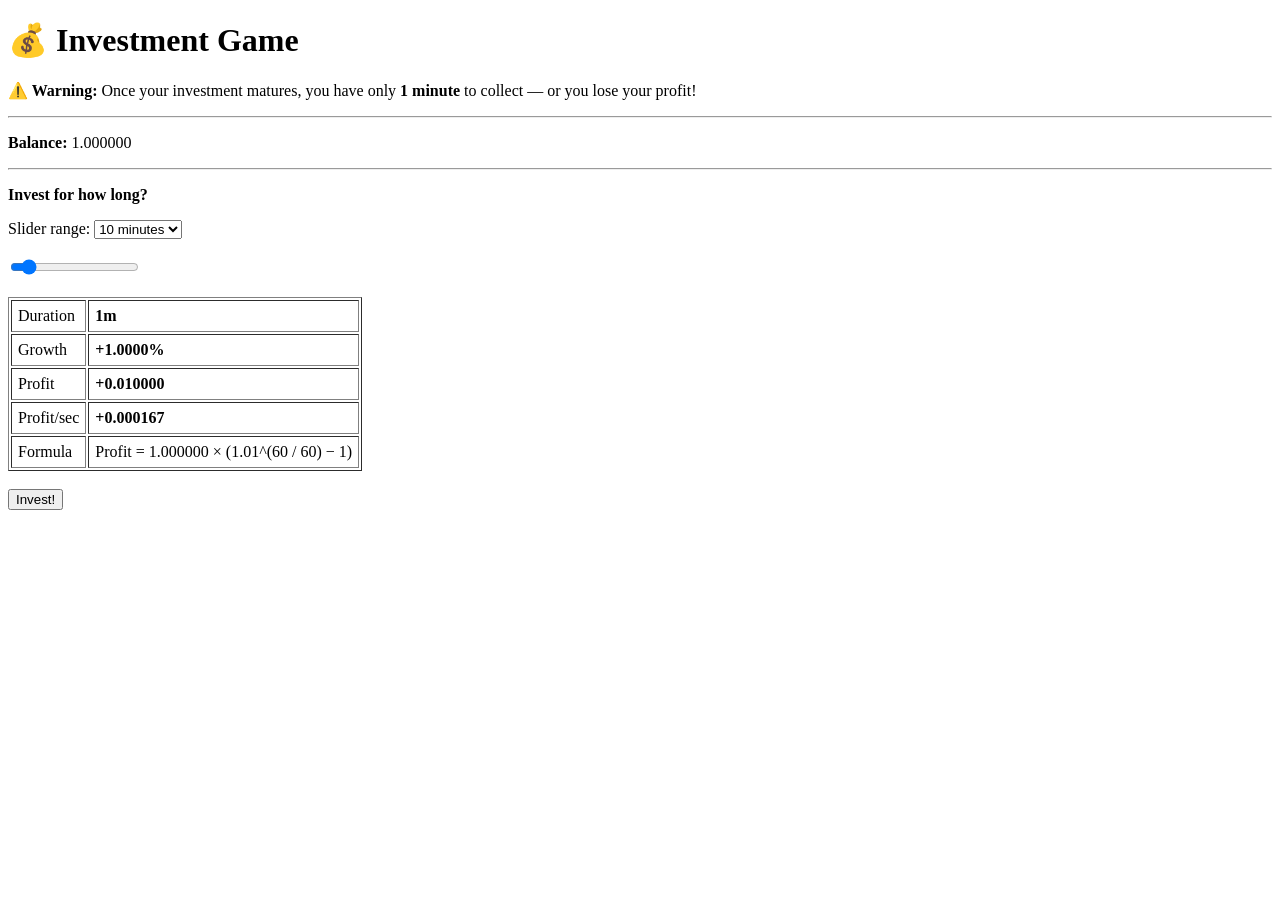
<file: journal/claude_260512/investment_game_v7.html>
<!DOCTYPE html>
<html>
<body>

<h1>💰 Investment Game</h1>
<p><b>⚠️ Warning:</b> Once your investment matures, you have only <b>1 minute</b> to collect — or you lose your profit!</p>
<hr>

<p><b>Balance:</b> <span id="money">1.0000</span></p>

<hr>

<div id="invest-section">
  <p><b>Invest for how long?</b></p>

  <label>Slider range:</label>
  <select id="range-select" onchange="updateRange()">
    <option value="600">10 minutes</option>
    <option value="3600">1 hour</option>
    <option value="43200">12 hours</option>
    <option value="86400">24 hours</option>
    <option value="604800">1 week</option>
    <option value="2592000">1 month</option>
    <option value="31536000">1 year</option>
    <option value="157680000">5 years</option>
    <option value="315360000">10 years</option>
  </select>

  <br><br>
  <input type="range" id="duration" min="1" max="600" step="1" value="60" oninput="updateSliderLabel()">
  <br><br>

  <table border="1" cellpadding="6">
    <tr>
      <td>Duration</td>
      <td><b><span id="lbl-duration">--</span></b></td>
    </tr>
    <tr>
      <td>Growth</td>
      <td><b>+<span id="lbl-pct">--</span>%</b></td>
    </tr>
    <tr>
      <td>Profit</td>
      <td><b>+<span id="lbl-profit">--</span></b></td>
    </tr>
    <tr>
      <td>Profit/sec</td>
      <td><b>+<span id="lbl-persec">--</span></b></td>
    </tr>
    <tr>
      <td>Formula</td>
      <td>Profit = <span id="lbl-principal">--</span> × (1.01^(<span id="lbl-t">--</span> / 60) − 1)</td>
    </tr>
  </table>

  <br>
  <button onclick="invest()">Invest!</button>
</div>

<div id="investing-section" style="display:none">
  <p><b>⏳ Investing...</b></p>
  <p>Time remaining: <b><span id="timer">--</span></b></p>
  <p>Expected profit: <b>+<span id="expected-profit">--</span></b></p>
  <progress id="progress" value="0" max="100"></progress>
</div>

<div id="collect-section" style="display:none">
  <p>✅ Investment matured!</p>
  <p>Profit: <b>+<span id="earned-profit">--</span></b> | New balance: <b><span id="new-balance">--</span></b></p>
  <p>⚠️ Collect within: <b><span id="collect-timer">--</span></b> or lose your profit!</p>
  <progress id="collect-progress" value="60" max="60"></progress>
  <br><br>
  <button onclick="collect()">Collect!</button>
</div>

<div id="lost-section" style="display:none">
  <p>💸 Too slow! You lost your profit. Your balance stays at <b><span id="kept-balance">--</span></b>.</p>
  <button onclick="reset()">Try again</button>
</div>

<script>
  let money = 1;
  let investedAmount = 0;
  let timerInterval = null;
  let collectInterval = null;

  const TIERS = [
    { threshold: 1e63,  name: "Vigintillion" },
    { threshold: 1e60,  name: "Novemdecillion" },
    { threshold: 1e57,  name: "Octodecillion" },
    { threshold: 1e54,  name: "Septendecillion" },
    { threshold: 1e51,  name: "Sexdecillion" },
    { threshold: 1e48,  name: "Quindecillion" },
    { threshold: 1e45,  name: "Quattuordecillion" },
    { threshold: 1e42,  name: "Tredecillion" },
    { threshold: 1e39,  name: "Duodecillion" },
    { threshold: 1e36,  name: "Undecillion" },
    { threshold: 1e33,  name: "Decillion" },
    { threshold: 1e30,  name: "Nonillion" },
    { threshold: 1e27,  name: "Octillion" },
    { threshold: 1e24,  name: "Septillion" },
    { threshold: 1e21,  name: "Sextillion" },
    { threshold: 1e18,  name: "Quintillion" },
    { threshold: 1e15,  name: "Quadrillion" },
    { threshold: 1e12,  name: "Trillion" },
    { threshold: 1e9,   name: "Billion" },
    { threshold: 1e6,   name: "Million" },
    { threshold: 1e3,   name: "Thousand" },
  ];

  function formatNum(n) {
    if (n === null || n === undefined || isNaN(n)) return "--";
    for (const tier of TIERS) {
      if (Math.abs(n) >= tier.threshold) {
        return (n / tier.threshold).toFixed(4) + " " + tier.name;
      }
    }
    return n.toFixed(6);
  }

  function updateRange() {
    const maxSec = parseInt(document.getElementById("range-select").value);
    const slider = document.getElementById("duration");
    slider.max = maxSec;
    slider.step = Math.max(1, Math.floor(maxSec / 1000));
    slider.value = Math.floor(maxSec / 2);
    updateSliderLabel();
  }

  function updateSliderLabel() {
    const seconds = parseInt(document.getElementById("duration").value);
    const principal = money;
    const multiplier = Math.pow(1.01, seconds / 60);
    const growthFactor = multiplier - 1;
    const profit = principal * growthFactor;
    const profitPerSecond = profit / seconds;

    document.getElementById("lbl-duration").textContent = formatDuration(seconds);
    document.getElementById("lbl-pct").textContent = (growthFactor * 100).toFixed(4);
    document.getElementById("lbl-profit").textContent = formatNum(profit);
    document.getElementById("lbl-persec").textContent = formatNum(profitPerSecond);
    document.getElementById("lbl-principal").textContent = formatNum(principal);
    document.getElementById("lbl-t").textContent = seconds;
    document.getElementById("money").textContent = formatNum(money);
  }

  function invest() {
    const seconds = parseInt(document.getElementById("duration").value);
    const currentMoney = money;
    investedAmount = currentMoney;
    const multiplier = Math.pow(1.01, seconds / 60);
    const profit = currentMoney * (multiplier - 1);
    const newBal = currentMoney * multiplier;

    document.getElementById("invest-section").style.display = "none";
    document.getElementById("investing-section").style.display = "block";
    document.getElementById("expected-profit").textContent = formatNum(profit);

    let elapsed = 0;
    document.getElementById("timer").textContent = formatDuration(seconds);
    document.getElementById("progress").max = seconds;
    document.getElementById("progress").value = 0;

    timerInterval = setInterval(function() {
      elapsed++;
      const remaining = seconds - elapsed;
      document.getElementById("timer").textContent = formatDuration(remaining);
      document.getElementById("progress").value = elapsed;

      if (elapsed >= seconds) {
        clearInterval(timerInterval);
        document.getElementById("investing-section").style.display = "none";
        document.getElementById("collect-section").style.display = "block";
        document.getElementById("earned-profit").textContent = formatNum(profit);
        document.getElementById("new-balance").textContent = formatNum(newBal);
        startCollectCountdown(newBal);
      }
    }, 1000);
  }

  function startCollectCountdown(newBalance) {
    let remaining = 60;
    document.getElementById("collect-timer").textContent = remaining + "s";
    document.getElementById("collect-progress").value = remaining;

    collectInterval = setInterval(function() {
      remaining--;
      document.getElementById("collect-timer").textContent = remaining + "s";
      document.getElementById("collect-progress").value = remaining;

      if (remaining <= 0) {
        clearInterval(collectInterval);
        money = investedAmount;
        document.getElementById("money").textContent = formatNum(money);
        document.getElementById("kept-balance").textContent = formatNum(money);
        document.getElementById("collect-section").style.display = "none";
        document.getElementById("lost-section").style.display = "block";
      }
    }, 1000);
  }

  function collect() {
    clearInterval(collectInterval);
    money = parseFloat(document.getElementById("new-balance").textContent) ||
            invertFormat(document.getElementById("new-balance").textContent);
    // Re-compute from scratch to avoid rounding from display
    const seconds = 0; // already done, use stored
    money = investedAmount * Math.pow(1.01, getDurationSeconds() / 60);
    document.getElementById("money").textContent = formatNum(money);
    document.getElementById("collect-section").style.display = "none";
    document.getElementById("invest-section").style.display = "block";
    updateSliderLabel();
  }

  // Store last invested seconds for collect()
  let lastSeconds = 60;
  function getDurationSeconds() { return lastSeconds; }

  // Override invest to store seconds
  const _origInvest = invest;
  document.querySelector("button[onclick='invest()']") && (function(){})();

  function invest() {
    lastSeconds = parseInt(document.getElementById("duration").value);
    const seconds = lastSeconds;
    const currentMoney = money;
    investedAmount = currentMoney;
    const multiplier = Math.pow(1.01, seconds / 60);
    const profit = currentMoney * (multiplier - 1);
    const newBal = currentMoney * multiplier;

    document.getElementById("invest-section").style.display = "none";
    document.getElementById("investing-section").style.display = "block";
    document.getElementById("expected-profit").textContent = formatNum(profit);

    let elapsed = 0;
    document.getElementById("timer").textContent = formatDuration(seconds);
    document.getElementById("progress").max = seconds;
    document.getElementById("progress").value = 0;

    timerInterval = setInterval(function() {
      elapsed++;
      const remaining = seconds - elapsed;
      document.getElementById("timer").textContent = formatDuration(remaining);
      document.getElementById("progress").value = elapsed;

      if (elapsed >= seconds) {
        clearInterval(timerInterval);
        document.getElementById("investing-section").style.display = "none";
        document.getElementById("collect-section").style.display = "block";
        document.getElementById("earned-profit").textContent = formatNum(profit);
        document.getElementById("new-balance").textContent = formatNum(newBal);
        startCollectCountdown(newBal);
      }
    }, 1000);
  }

  function collect() {
    clearInterval(collectInterval);
    money = investedAmount * Math.pow(1.01, lastSeconds / 60);
    document.getElementById("money").textContent = formatNum(money);
    document.getElementById("collect-section").style.display = "none";
    document.getElementById("invest-section").style.display = "block";
    updateSliderLabel();
  }

  function reset() {
    document.getElementById("lost-section").style.display = "none";
    document.getElementById("invest-section").style.display = "block";
    updateSliderLabel();
  }

  function formatDuration(totalSeconds) {
    if (totalSeconds < 60) return totalSeconds + "s";
    const years = Math.floor(totalSeconds / 31536000);
    const months = Math.floor((totalSeconds % 31536000) / 2592000);
    const weeks = Math.floor((totalSeconds % 2592000) / 604800);
    const days = Math.floor((totalSeconds % 604800) / 86400);
    const hours = Math.floor((totalSeconds % 86400) / 3600);
    const minutes = Math.floor((totalSeconds % 3600) / 60);
    const seconds = totalSeconds % 60;

    let parts = [];
    if (years > 0) parts.push(years + "y");
    if (months > 0) parts.push(months + "mo");
    if (weeks > 0) parts.push(weeks + "w");
    if (days > 0) parts.push(days + "d");
    if (hours > 0) parts.push(hours + "h");
    if (minutes > 0) parts.push(minutes + "m");
    if (seconds > 0 && years === 0 && months === 0) parts.push(seconds + "s");
    return parts.join(" ");
  }

  updateSliderLabel();
</script>

</body>
</html>
</file>
<file: style.css>
body {
   font-family: "Helvetica Neue", Arial, sans-serif;
   font-size: 16px;
   line-height: 1.2;
   padding: 12px;
}

.history-entry.success { color: rgb(0, 140, 0); }
.history-entry.canceled { color: rgb(180, 0, 0); }
.history-entry.missed { color: rgb(180, 0, 0); }
</file>
